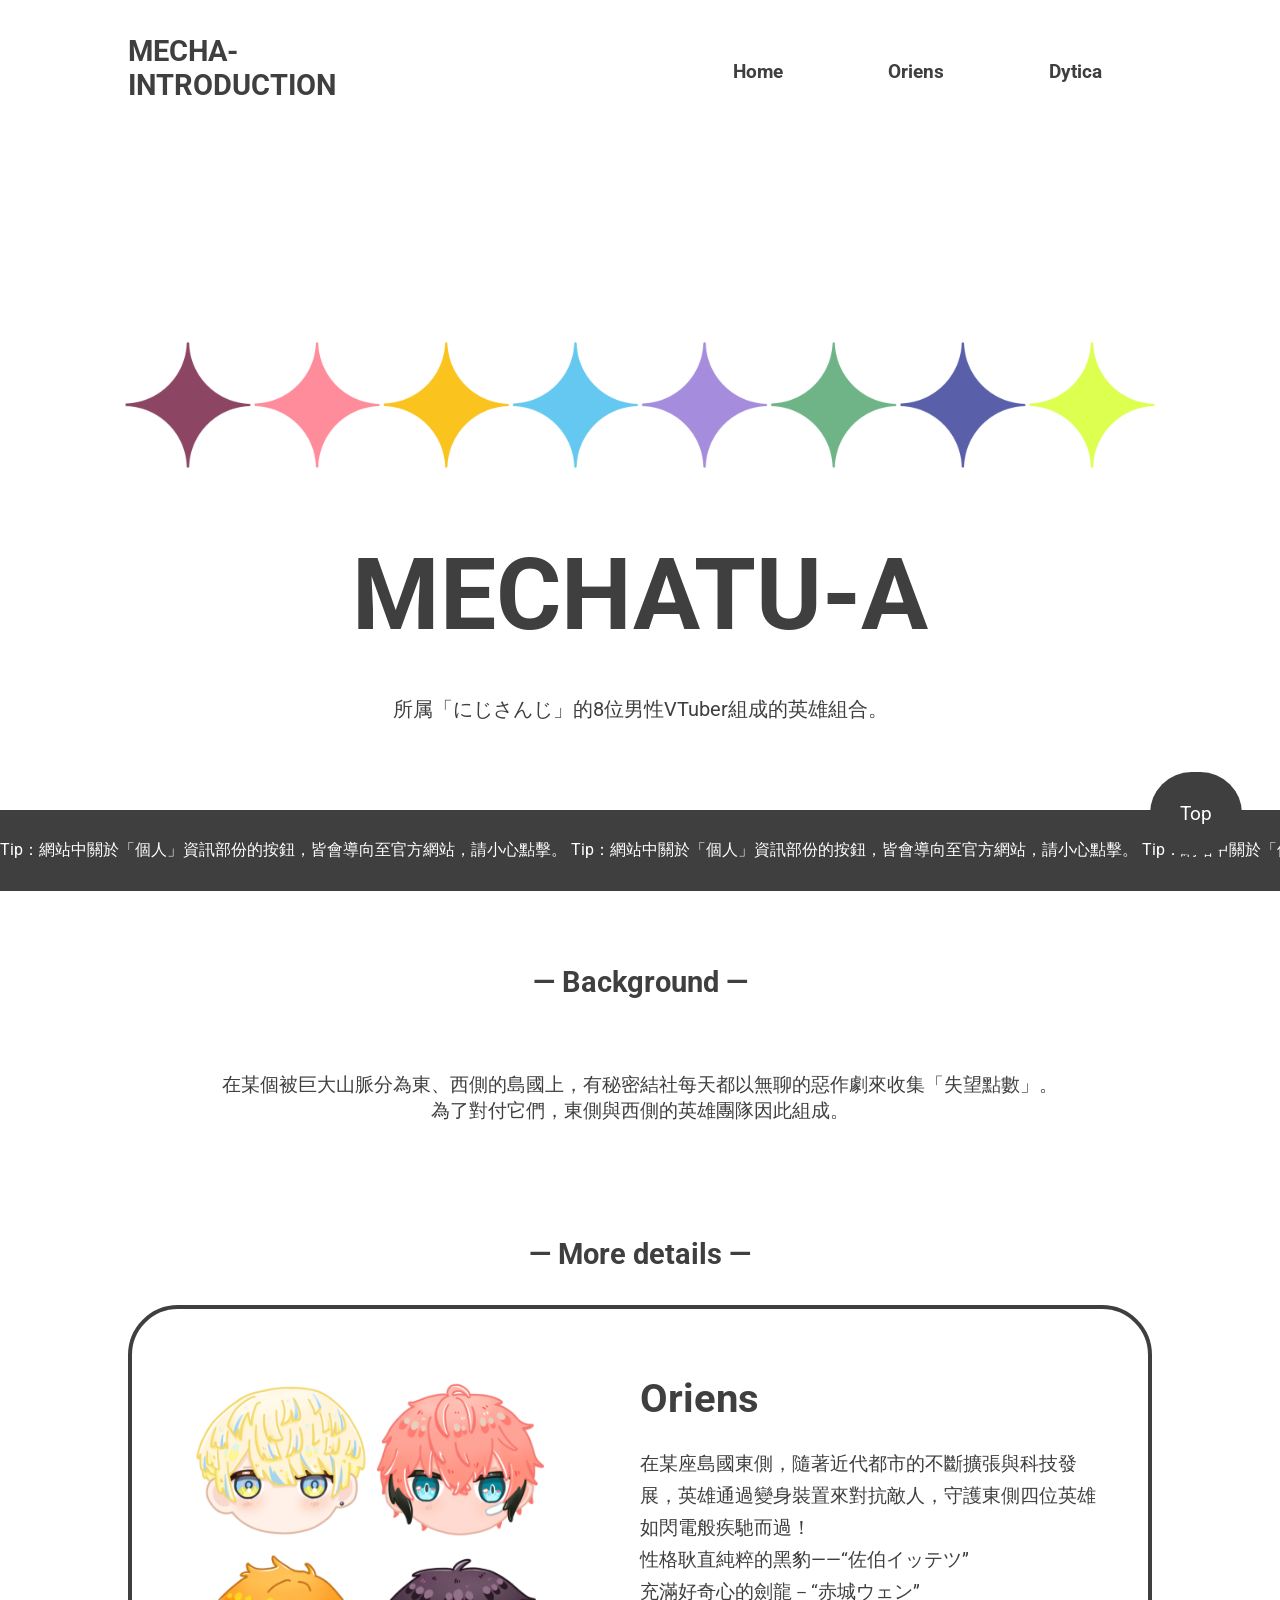
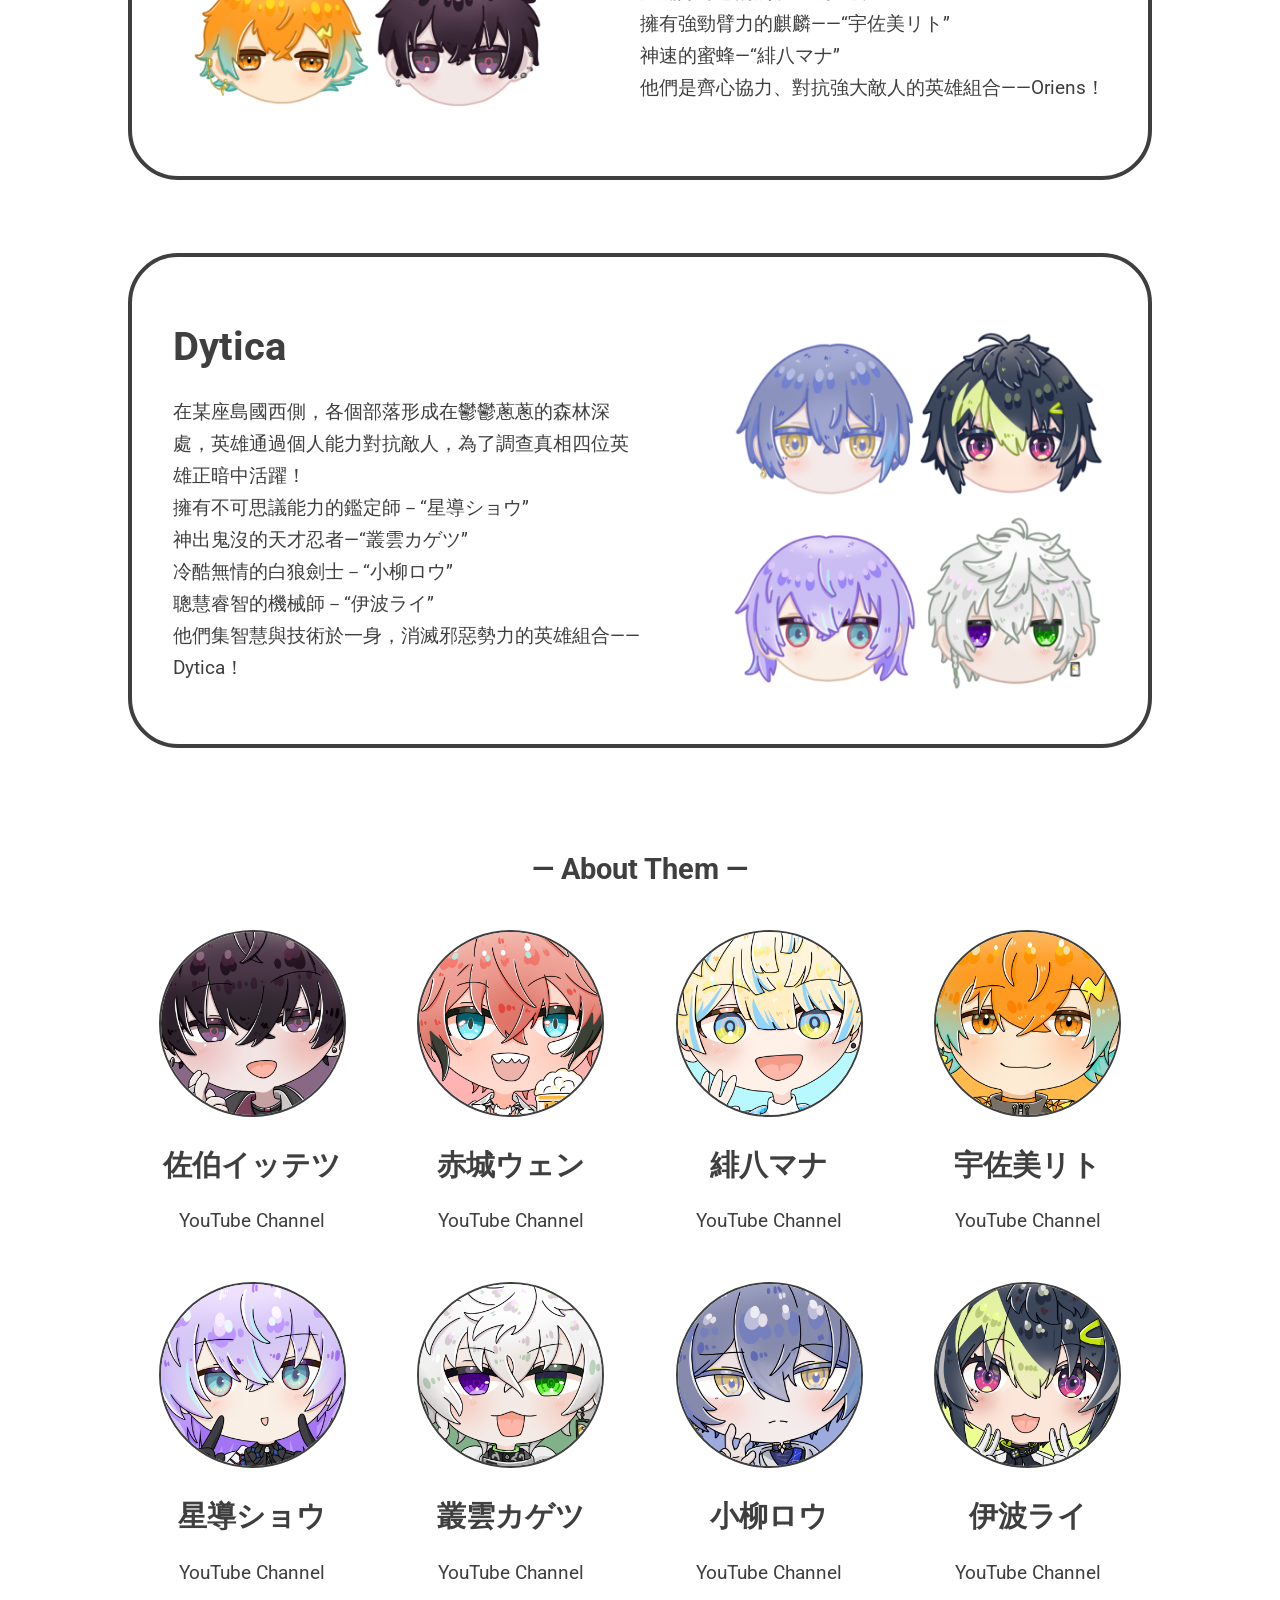
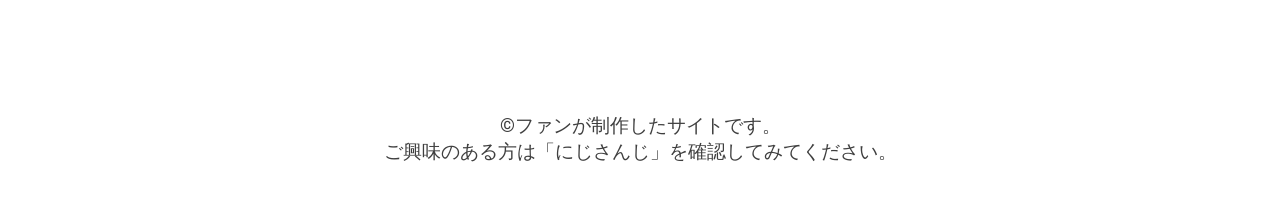
<file: index.html>
<!doctype html>
<html>

<head><!--設定頁面基本資訊+外部連結-->
<meta charset="utf-8">
<meta name="viewport" content=" width=device-width, initial-scale=1.0 ">
<title>MECHA-INTRODUCTION</title><!--頁面名稱-->
<link href="css/p1.css" rel="stylesheet" type="text/css">
</head>

<body><!--瀏覽器看得見的內容-->
<!--header-->
<header>
    <div class="menu">
        <!--logo-->
        <div class="logo">
            <a href="index.html">
            <!--<img src="images/ky.PNG" alt="logo">-->
            <h2>MECHA-INTRODUCTION</h2>
            </a>
        </div>
        <!--nav-->
        <nav>
            <a href="index.html">Home</a>
            <a href="Oriens.html">Oriens</a>
            <a href="Dytica.html">Dytica</a>
        </nav>
    </div>
</header>

<!--hero-->
<div class="hero">
    <img src="images/hero2.png" alt="hero">
    <h1>MECHATU-A</h1>
    <p>所属「にじさんじ」的8位男性VTuber組成的英雄組合。</p>
</div>

<!--marquee-->
<div class="marquee"><!--marquee容器-->
  <div class="marquee-track">
    <div class="marquee-content"><!--要循環的內容，相同的至少兩段-->
      Tip：網站中關於「個人」資訊部份的按鈕，皆會導向至官方網站，請小心點擊。
      Tip：網站中關於「個人」資訊部份的按鈕，皆會導向至官方網站，請小心點擊。
      Tip：網站中關於「個人」資訊部份的按鈕，皆會導向至官方網站，請小心點擊。
      Tip：網站中關於「個人」資訊部份的按鈕，皆會導向至官方網站，請小心點擊。
    </div>
    <div class="marquee-content" aria-hidden="true"><!--無障礙屬性-->
      Tip：網站中關於「個人」資訊部份的按鈕，皆會導向至官方網站，請小心點擊。  
      Tip：網站中關於「個人」資訊部份的按鈕，皆會導向至官方網站，請小心點擊。
      Tip：網站中關於「個人」資訊部份的按鈕，皆會導向至官方網站，請小心點擊。
      Tip：網站中關於「個人」資訊部份的按鈕，皆會導向至官方網站，請小心點擊。  
    </div>
  </div>
</div>

<!--background section-->
<section>
    <h1>— Background —</h1>
     <div class="background">   
        <p>在某個被巨大山脈分為東、西側的島國上，有秘密結社每天都以無聊的惡作劇來收集「失望點數」。<br>為了對付它們，東側與西側的英雄團隊因此組成。</p>
    </div>
</section>


<!--description section-->
<section>
    <h1>— More details —</h1>
    <!--article-->
    <a href="Oriens.html">
    <article><!--第一個article-->
        <div class="a_left">
            <img src="images/oriens.png" alt="Oriens成員代表圖"/>
        </div>
        <div class="a_right">
            <h2>Oriens</h2>
            <p>在某座島國東側，隨著近代都市的不斷擴張與科技發展，英雄通過變身裝置來對抗敵人，守護東側四位英雄如閃電般疾馳而過！<br>性格耿直純粹的黑豹——“佐伯イッテツ”<br>充滿好奇心的劍龍－“赤城ウェン”<br>擁有強勁臂力的麒麟——“宇佐美リト”<br>神速的蜜蜂—“緋八マナ”<br>他們是齊心協力、對抗強大敵人的英雄組合——Oriens！</p>
        </div>
    </article>
    </a>
	<br><!--空一行-->
    <a href="Dytica.html">
    <div class="article2"><!--第二個article-->
        <div class="a_left2">
            <h2>Dytica</h2>
            <p>在某座島國西側，各個部落形成在鬱鬱蔥蔥的森林深處，英雄通過個人能力對抗敵人，為了調查真相四位英雄正暗中活躍！<br>擁有不可思議能力的鑑定師－“星導ショウ”<br>神出鬼沒的天才忍者—“叢雲カゲツ”<br>冷酷無情的白狼劍士－“小柳ロウ”<br>聰慧睿智的機械師－“伊波ライ”<br>他們集智慧與技術於一身，消滅邪惡勢力的英雄組合——Dytica！</p>
        </div>
        <div class="a_right2">
            <img src="images/dytica.png" alt="Dytica成員代表圖"/>
        </div>
    </div>
    </a>

</section>

<!--card section-->
<section>
    <h1>— About Them —</h1>
    <!--card-->
    <div class="card2">
        <!--<a href="Oriens.html">-->
        <a href="https://www.youtube.com/@SaikiIttetsu" target="_blank">
            <img src="images/sk.png" alt="nankataikagusei"/>
            <h2>佐伯イッテツ</h2>
            <p>YouTube Channel</p>
        </a>
    </div>    
    <div class="card2">
        <!--<a href="Oriens.html">-->
        <a href="https://www.youtube.com/@AkagiWen" target="_blank">
            <img src="images/akg.jpg" alt="KPnigi"/>
            <h2>赤城ウェン</h2>
            <p>YouTube Channel</p>
        </a>
    </div>
    <div class="card2">
        <!--<a href="Oriens.html">-->
        <a href="https://www.youtube.com/@HibachiMana" target="_blank">
            <img src="images/hbc.PNG" alt="komedian"/>
            <h2>緋八マナ</h2>
            <p>YouTube Channel</p>
        </a>
    </div>

    <div class="card2">
        <!--<a href="Oriens.html">-->
        <a href="https://www.youtube.com/@UsamiRito" target="_blank">
            <img src="images/usm.jpg" alt="tolena"/>
            <h2>宇佐美リト</h2>
            <p>YouTube Channel</p>
        </a>
    </div>
    <div class="card">
        <!--<a href="Dytica.html">-->
        <a href="https://www.youtube.com/@HoshirubeSho" target="_blank">
            <img src="images/hsrb.png" alt="kangeishi"/>
            <h2>星導ショウ</h2>
            <p>YouTube Channel</p>
        </a>
    </div>        
    <div class="card">
        <!--<a href="Dytica.html">-->
        <a href="https://www.youtube.com/@MurakumoKagetsu" target="_blank">
            <img src="images/mrkm.png" alt="ninja"/>
            <h2>叢雲カゲツ</h2>
            <p>YouTube Channel</p>
        </a>
    </div>
    <div class="card">
        <!--<a href="Dytica.html">-->
        <a href="https://www.youtube.com/@KoyanagiRou" target="_blank">
            <img src="images/ky.PNG" alt="hakurou"/>
            <h2>小柳ロウ</h2>
            <p>YouTube Channel</p>
        </a>
    </div>    
    <div class="card">
        <!--<a href="Dytica.html">-->
        <a href="https://www.youtube.com/@InamiRai" target="_blank">
            <img src="images/inm.png" alt="megganihu"/>
            <h2>伊波ライ</h2>
            <p>YouTube Channel</p>
        </a>
    </div>
    
</section>

<section>
    <a href="#" class="up">Top</a>
</section>

<!--footer-->
<footer>
&copy;ファンが制作したサイトです。<br>ご興味のある方は「にじさんじ」を確認してみてください。
</footer>

</body>
</html>
</file>
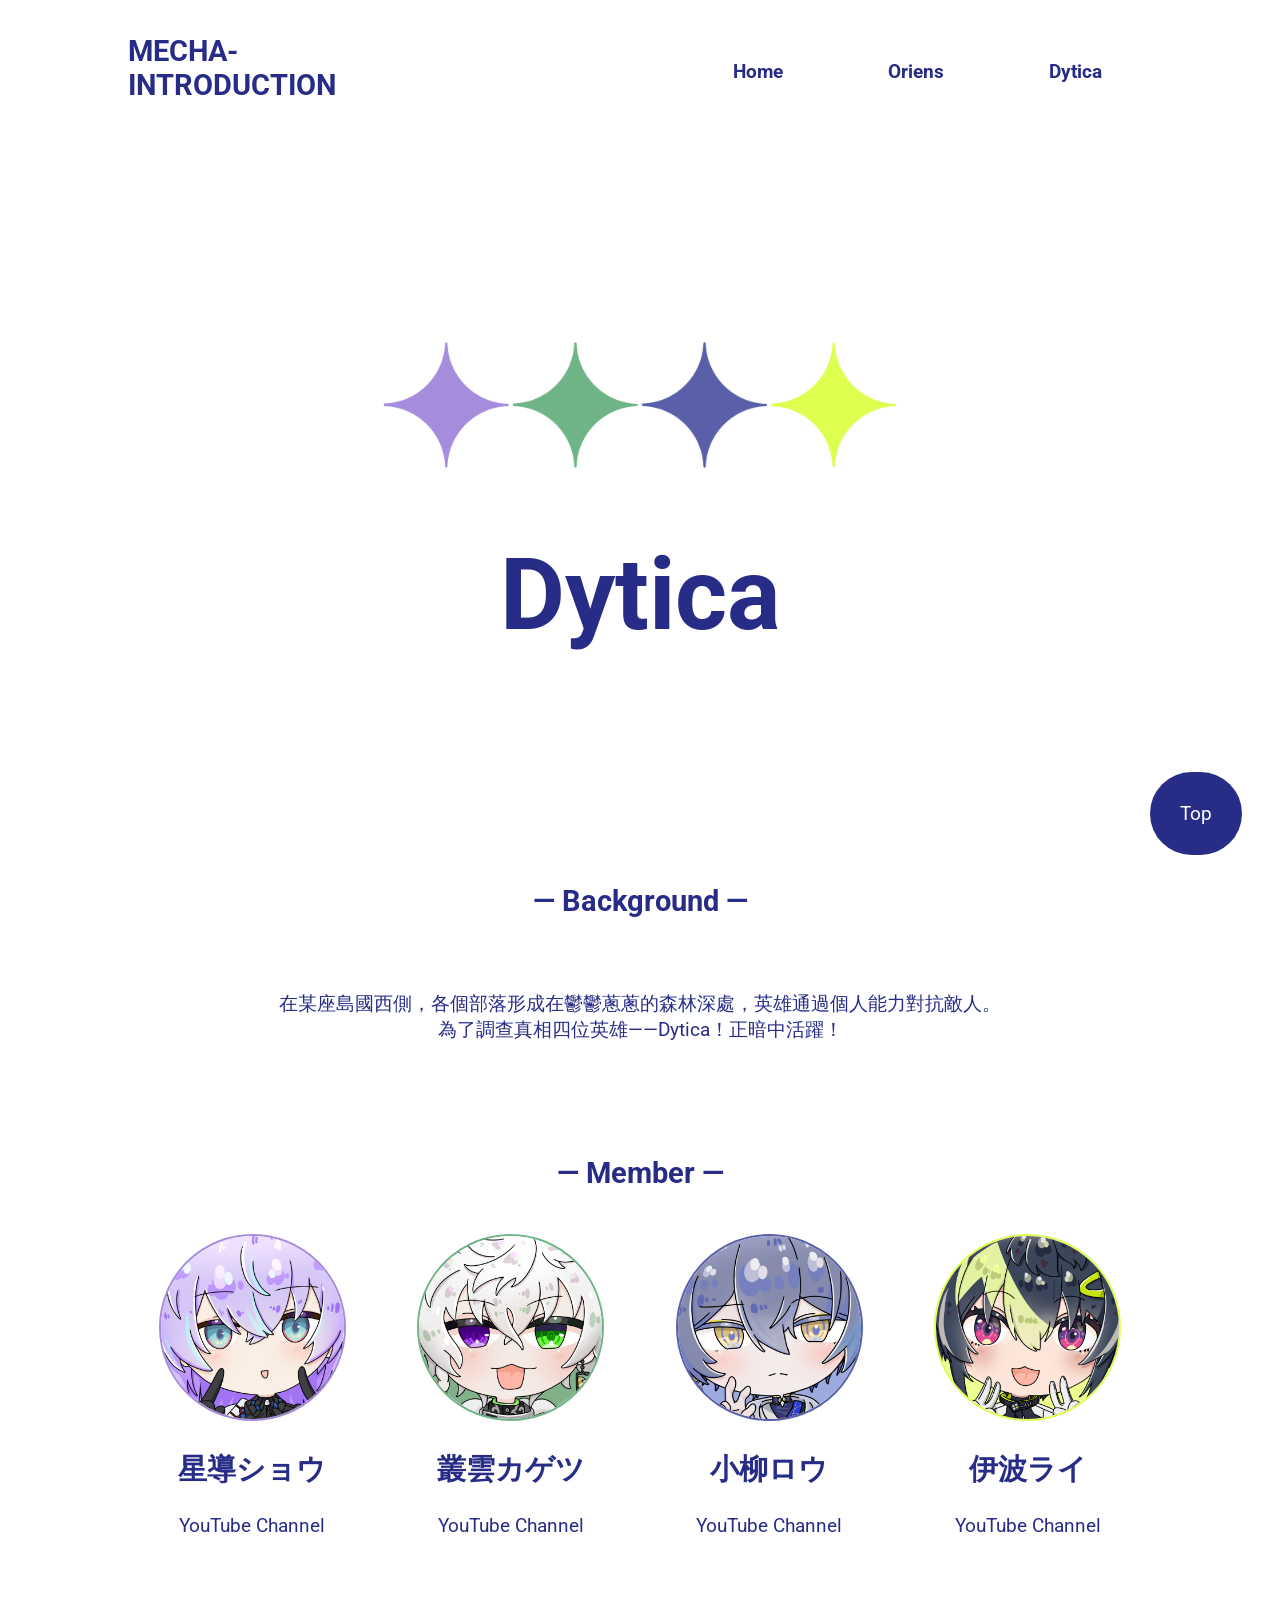
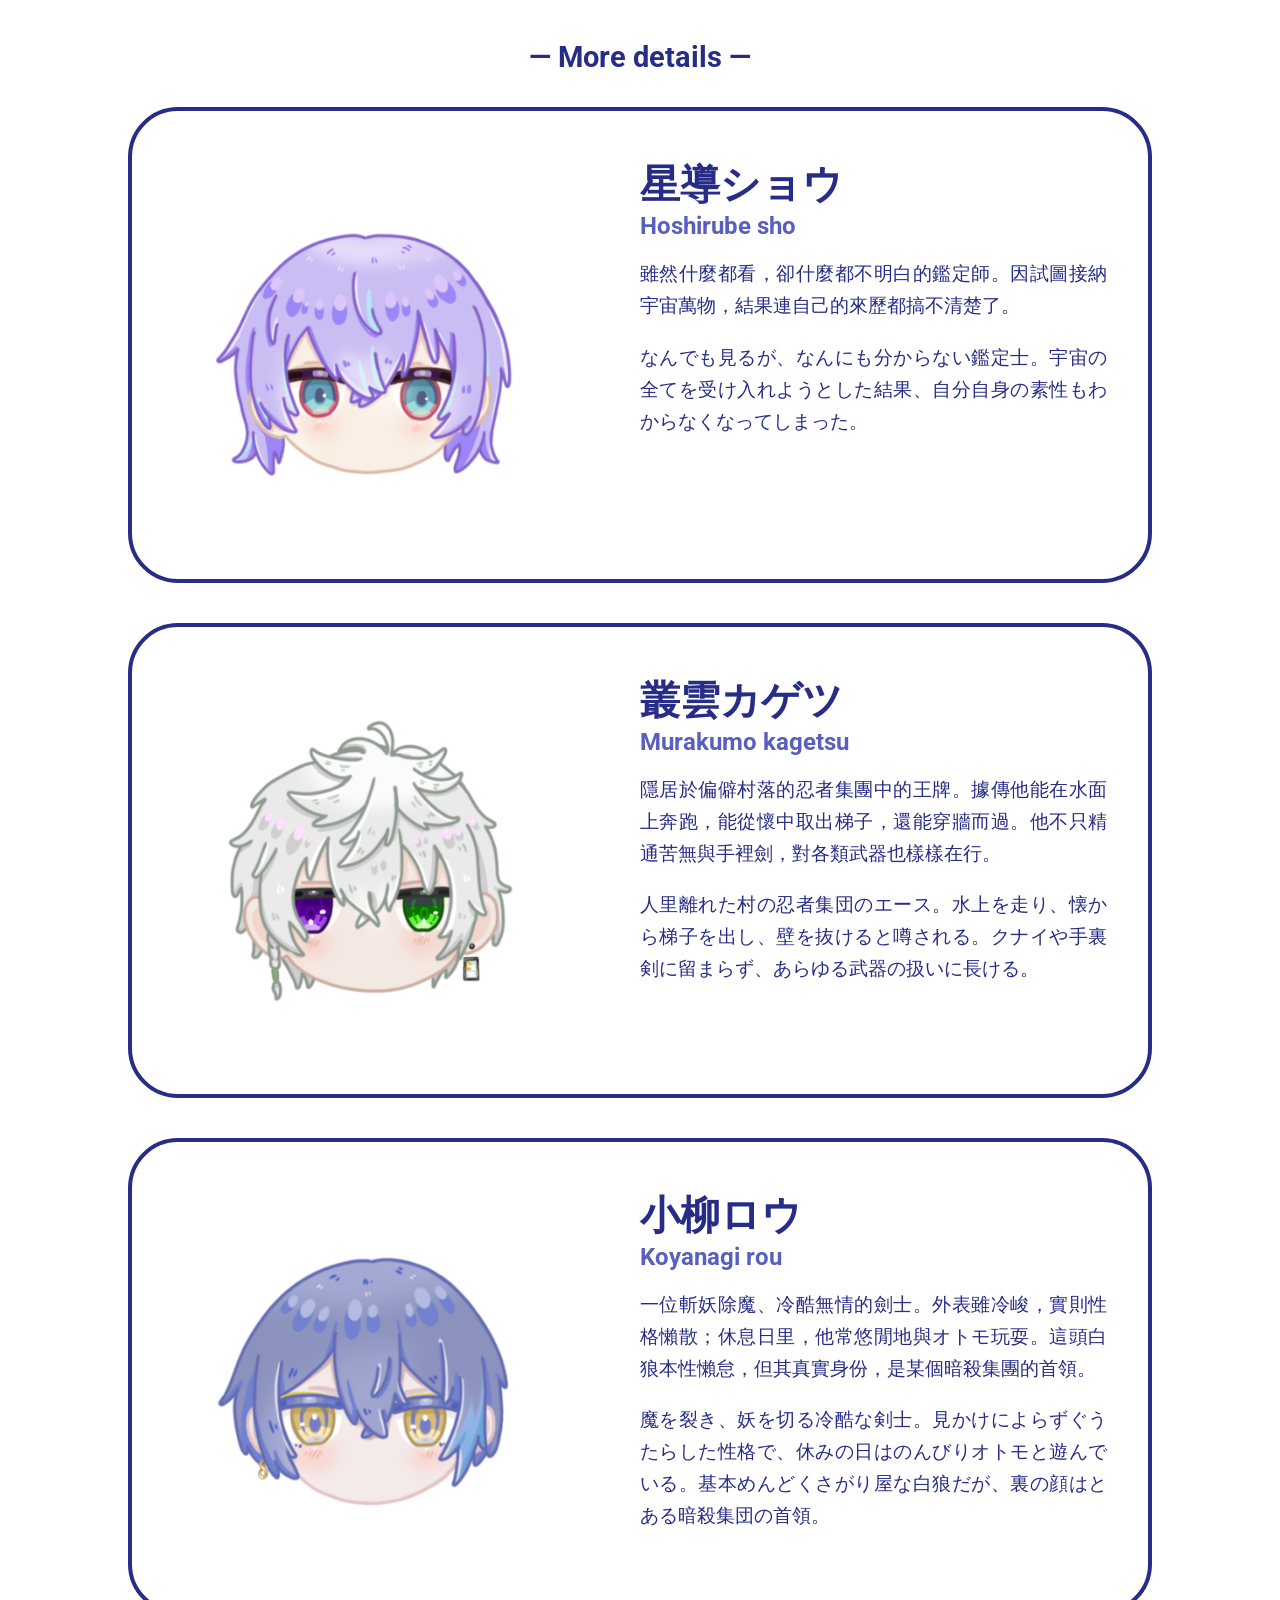
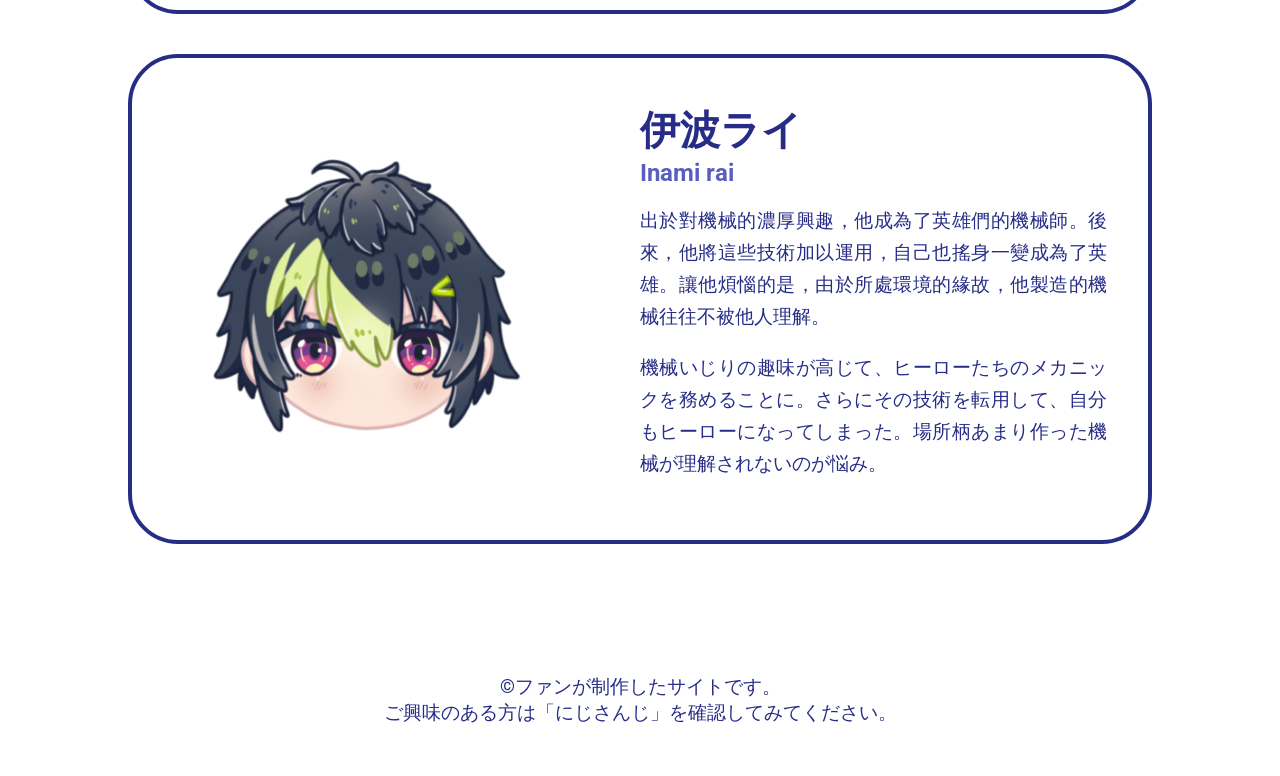
<file: Dytica.html>
<!doctype html>
<html>

<head><!--設定頁面基本資訊+外部連結-->
<meta charset="utf-8">
<meta name="viewport" content=" width=device-width, initial-scale=1.0 ">
<title>MECHA-INTRODUCTION</title>
<link href="css/dytica.css" rel="stylesheet" type="text/css">
</head>

<body><!--瀏覽器看得見的內容-->
<!--header-->
<header>
    <div class="menu">
        <!--logo-->
        <div class="logo">
            <a href="index.html">
            <!--<img src="images/ky.PNG" alt="logo">-->
            <h2>MECHA-INTRODUCTION</h2>
            </a>
        </div>
        <!--nav-->
        <nav>
            <a href="index.html">Home</a>
            <a href="Oriens.html">Oriens</a>
            <a href="Dytica.html">Dytica</a>
        </nav> 
    </div>
</header>

<!--hero-->
<div class="hero">
    <img src="images/dhero2.png" alt="hero">
    <h1>Dytica</h1>
</div>

<!--background section-->
<section>
    <h1>— Background —</h1>
     <div class="background">   
        <p>在某座島國西側，各個部落形成在鬱鬱蔥蔥的森林深處，英雄通過個人能力對抗敵人。<br>為了調查真相四位英雄——Dytica！正暗中活躍！</p>
    </div>
</section>

<!--card section-->
<section>
    <h1>— Member —</h1>
        <!--card-->
        <div class="card1">
        <!--<a href="index.html">-->
        <a href="https://www.youtube.com/@HoshirubeSho" target="_blank">
            <img src="images/hsrb.png" alt="kangeishi"/>
            <h2>星導ショウ</h2>
            <p>YouTube Channel</p>
        </a>
    </div>        
    <div class="card2">
        <!--<a href="index.html">-->
        <a href="https://www.youtube.com/@MurakumoKagetsu" target="_blank">
            <img src="images/mrkm.png" alt="ninja"/>
            <h2>叢雲カゲツ</h2>
            <p>YouTube Channel</p>
        </a>
    </div>
    <div class="card3">
        <!--<a href="index.html">-->
        <a href="https://www.youtube.com/@KoyanagiRou" target="_blank">
            <img src="images/ky.PNG" alt="hakurou"/>
            <h2>小柳ロウ</h2>
            <p>YouTube Channel</p>
        </a>
    </div>    
    <div class="card4">
        <a href="index.html">
        <!--<a href="https://www.youtube.com/@InamiRai" target="_blank">-->
            <img src="images/inm.png" alt="megganihu"/>
            <h2>伊波ライ</h2>
            <p>YouTube Channel</p>
        </a>
    </div>
    </div>

</section>

<!--description section-->
<section>
    <h1>— More details —</h1>
    <!--article-->
    <a href="https://www.nijisanji.jp/talents/l/sho-hoshirube" target="_blank">
        <div class="article1">
            <div class="a_left">
                <img src="images/rb.png" alt="星導ショウ代表圖"/>
            </div>
            <div class="a_right">
                <h2>星導ショウ</h2>
                <h3>Hoshirube sho</h3>
                <p>雖然什麼都看，卻什麼都不明白的鑑定師。因試圖接納宇宙萬物，結果連自己的來歷都搞不清楚了。</p>
                <p>なんでも見るが、なんにも分からない鑑定士。宇宙の全てを受け入れようとした結果、自分自身の素性もわからなくなってしまった。</p>
            </div>
            <div class="a_left2">
                <img src="images/rb.png" alt="星導ショウ代表圖"/> 
            </div>
            <div class="a_right2">
                <h2>ご来店ありがとうございます〜<br>本日のショウも楽しんでいってください。</h2>
                <h4>不可思議宇宙章魚</h4>
                <p>直播時，他說話的語調基本上保持平穩，但根據遊戲內容的不同，有時也會大聲尖叫。或許是因為能發出死腔（Death Voice），他的尖叫聲往往音量極大。在官方剪輯中總結了其在直播時常展現出的特徵，包括：喜歡恐怖遊戲、經常尖叫、說話時帶有反派風格，以及喜歡講諧音梗。<br> </p>
                <h2>星導ショウ</h2>
                <h3>Hoshirube sho</h3>  
                <div class="moreb">More</div> 
            </div> 
        </div>
    </a>
    <a href="https://www.nijisanji.jp/talents/l/kagetsu-murakumo" target="_blank"> 	
        <div class="article2">
            <div class="a_left">
                <img src="images/kgt.png" alt="叢雲カゲツ代表圖"/>
            </div>
            <div class="a_right">
                <h2>叢雲カゲツ</h2>
                <h3>Murakumo kagetsu</h3>
                <p>隱居於偏僻村落的忍者集團中的王牌。據傳他能在水面上奔跑，能從懷中取出梯子，還能穿牆而過。他不只精通苦無與手裡劍，對各類武器也樣樣在行。</p>
                <p>人里離れた村の忍者集団のエース。水上を走り、懐から梯子を出し、壁を抜けると噂される。クナイや手裏剣に留まらず、あらゆる武器の扱いに長ける。</p>
            </div>
            <div class="a_left2">
                <img src="images/kgt.png" alt="叢雲カゲツ代表圖"/> 
            </div>
            <div class="a_right2">
                <h2>なんやぁ！</h2>
                <h4>日本語✖ 忍者</h4>
                <p>其言行舉止與氛圍給人一種「直率」的印象；此外，那種不經大腦的說話風格，以及日語水平僅處於「青銅」段位的表現，都令人印象深刻。而在進行對抗類遊戲時，一旦進入比賽期間，他便會判若兩人，展現出作為高水平玩家的一面。<br> <br> <br></p>
                <h2>叢雲カゲツ</h2>
                <h3>Murakumo kagetsu</h3>  
                <div class="moreb">More</div> 
            </div>
        </div>
    </a>

    <a href="https://www.nijisanji.jp/talents/l/rou-koyanagi" target="_blank">
        <div class="article3">
        
            <div class="a_left">
                <img src="images/ru.png" alt="小柳ロウ代表圖"/>
            </div>
            <div class="a_right">
                <h2>小柳ロウ</h2>
                <h3>Koyanagi rou</h3>
                <p>一位斬妖除魔、冷酷無情的劍士。外表雖冷峻，實則性格懶散；休息日里，他常悠閒地與オトモ玩耍。這頭白狼本性懶怠，但其真實身份，是某個暗殺集團的首領。</p>
                <p>魔を裂き、妖を切る冷酷な剣士。見かけによらずぐうたらした性格で、休みの日はのんびりオトモと遊んでいる。基本めんどくさがり屋な白狼だが、裏の顔はとある暗殺集団の首領。</p>
            </div>
            <div class="a_left2">
                <img src="images/ru.png" alt="小柳ロウ代表圖"/> 
            </div>
            <div class="a_right2">
                <h2>抜刀...！</h2>
                <h4>膽小FPS系白狼</h4>
                <p>時常進行7小時以上的長時間直播，內容涵蓋各類FPS射擊遊戲、大型企劃與各類遊戲大賽，時常在直播中展現其優秀的遊戲實力與領導能力。專注於遊戲或思考時常會突然安靜下來，擁有自己獨特的直播節奏。在帥氣的形象背後，其實非常害怕恐怖遊戲，早期的絕叫系直播記錄檔在粉絲間廣為流傳。<br> <br></p>
                <h2>小柳ロウ</h2>
                <h3>Koyanagi rou</h3>  
                <div class="moreb">More</div> 
            </div>
        </div>
    </a>

    <a href="https://www.nijisanji.jp/talents/l/rai-inami" target="_blank">
        <div class="article4">
            
            <div class="a_left">
                <img src="images/ri.png" alt="伊波ライ代表圖"/>
            </div>
            <div class="a_right">
                <h2>伊波ライ</h2>
                <h3>Inami rai</h3>
                <p>出於對機械的濃厚興趣，他成為了英雄們的機械師。後來，他將這些技術加以運用，自己也搖身一變成為了英雄。讓他煩惱的是，由於所處環境的緣故，他製造的機械往往不被他人理解。</p>
                <p>機械いじりの趣味が高じて、ヒーローたちのメカニックを務めることに。さらにその技術を転用して、自分もヒーローになってしまった。場所柄あまり作った機械が理解されないのが悩み。</p>
            </div>
            <div class="a_left2">
                <img src="images/ri.png" alt="伊波ライ代表圖"/> 
            </div>
            <div class="a_right2">
                <h2>にじさんじ所属みんなのスーパーヒーロー、伊波ライです！</h2>
                <h4>萬能超級英雄</h4>
                <p>不僅擁有優秀的唱功，也精通樂器演奏及混音製作等各項音樂技能，同時在遊戲方面的基礎能力也很高。此外，或許是因為曾擔任補習班講師的經歷，在教導他人方面也頗受好評。只要有需要，總能將各項技能磨練至能夠應付自如的水平，唯獨不擅長繪畫，也不喜歡吃番茄。<br> <br></p>
                <h2>伊波ライ</h2>
                <h3>Inami rai</h3>  
                <div class="moreb">More</div> 
            </div>
        </div>
    </a>
</section>

<section>
    <a href="#" class="up">Top</a>
</section>

<!--footer-->
<footer>
&copy;ファンが制作したサイトです。<br>ご興味のある方は「にじさんじ」を確認してみてください。
</footer>

</body>
</html>
</file>
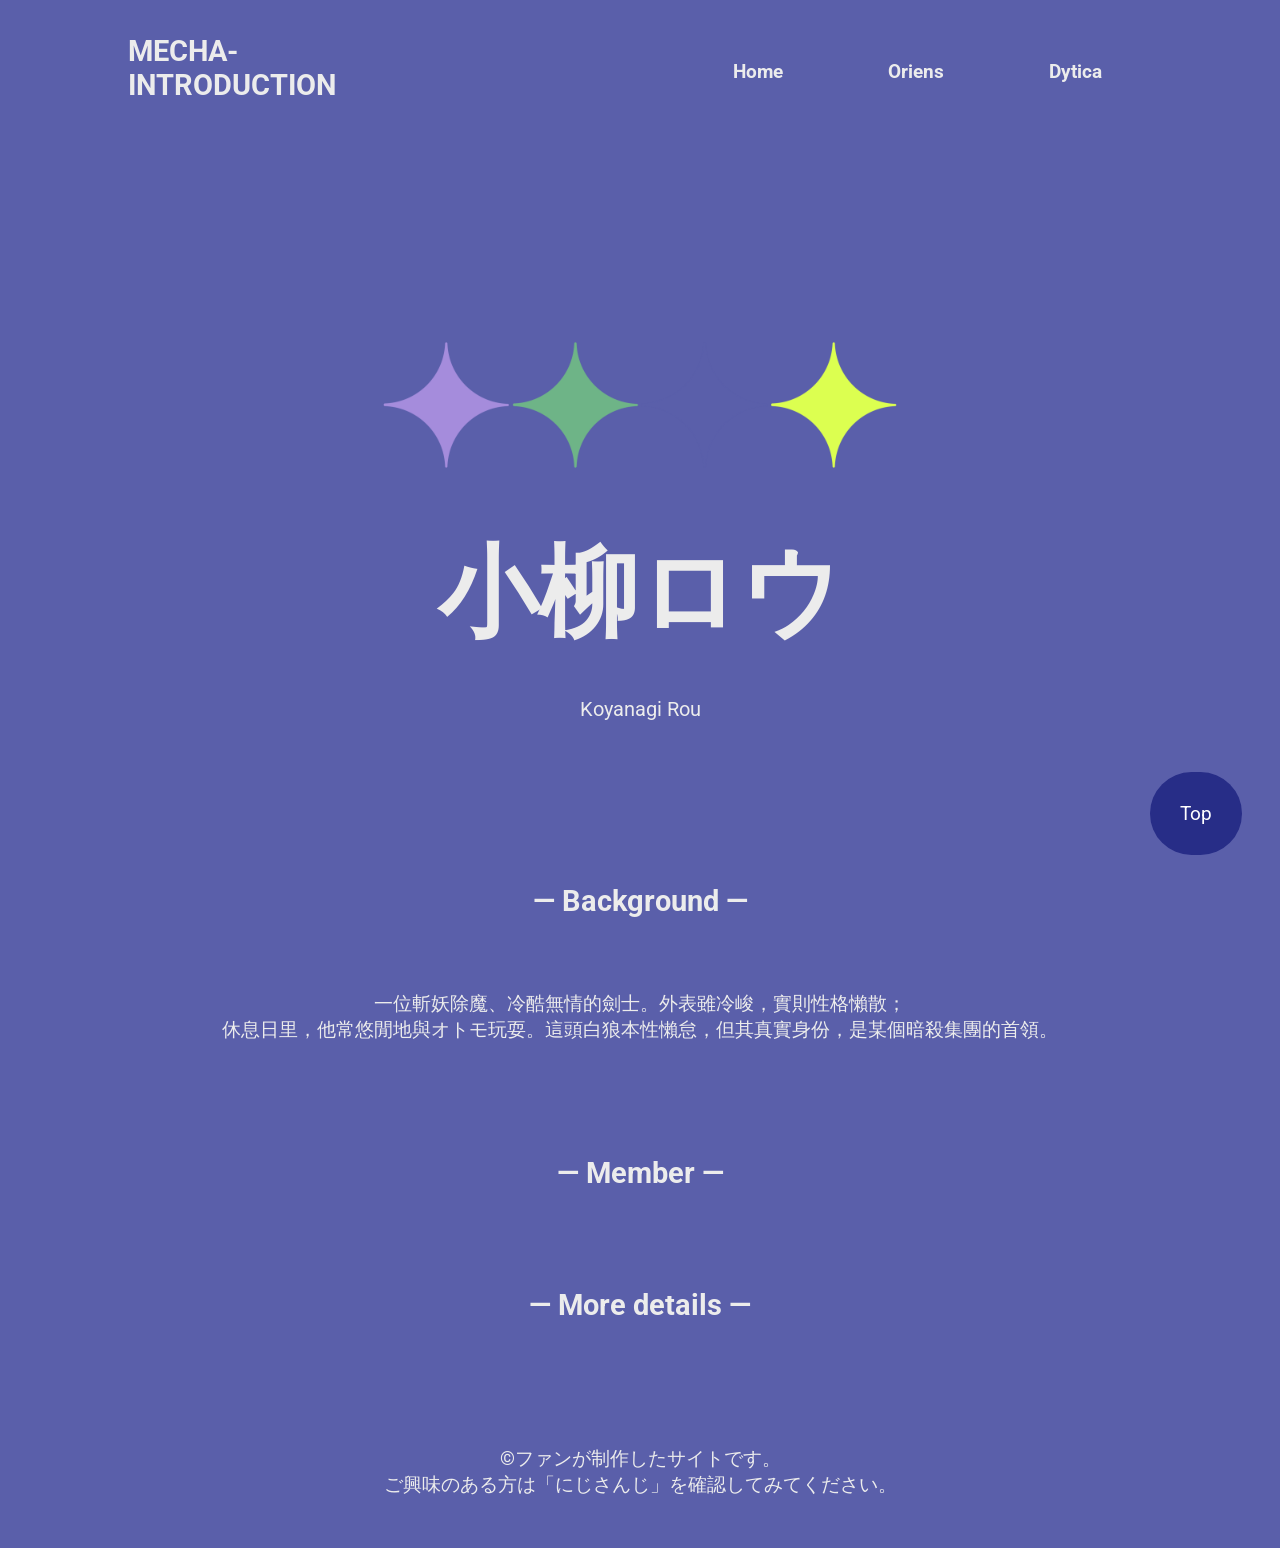
<file: koya.html>
<!doctype html>
<html>

<head><!--設定頁面基本資訊+外部連結-->
<meta charset="utf-8">
<meta name="viewport" content=" width=device-width, initial-scale=1.0 ">
<title>MECHA-INTRODUCTION</title>
<link href="css/koya.css" rel="stylesheet" type="text/css">
</head>

<body><!--瀏覽器看得見的內容-->
<!--header-->
<header>
    <div class="menu">
        <!--logo-->
        <div class="logo">
            <a href="index.html">
            <!--<img src="images/ky.PNG" alt="logo">-->
            <h2>MECHA-INTRODUCTION</h2>
            </a>
        </div>
        <!--nav-->
        <nav>
            <a href="index.html">Home</a>
            <a href="Oriens.html">Oriens</a>
            <a href="Dytica.html">Dytica</a>
        </nav> 
    </div>
</header>

<!--hero-->
<div class="hero">
    <img src="images/dhero2.png" alt="hero">
    <h1>小柳ロウ</h1>
    <p>Koyanagi Rou</p>
</div>

<!--background section-->
<section>
    <h1>— Background —</h1>
     <div class="background">   
        <p>一位斬妖除魔、冷酷無情的劍士。外表雖冷峻，實則性格懶散；<br>休息日里，他常悠閒地與オトモ玩耍。這頭白狼本性懶怠，但其真實身份，是某個暗殺集團的首領。</p>
    </div>
</section>

<!--card section-->
<section>
    <h1>— Member —</h1>
    <!--card-->
 

</section>

<!--description section-->
<section>
    <h1>— More details —</h1>
    <!--article-->
    
</section>

<section>
    <a href="#" class="up">Top</a>
</section>

<!--footer-->
<footer>
&copy;ファンが制作したサイトです。<br>ご興味のある方は「にじさんじ」を確認してみてください。
</footer>

</body>
</html>
</file>
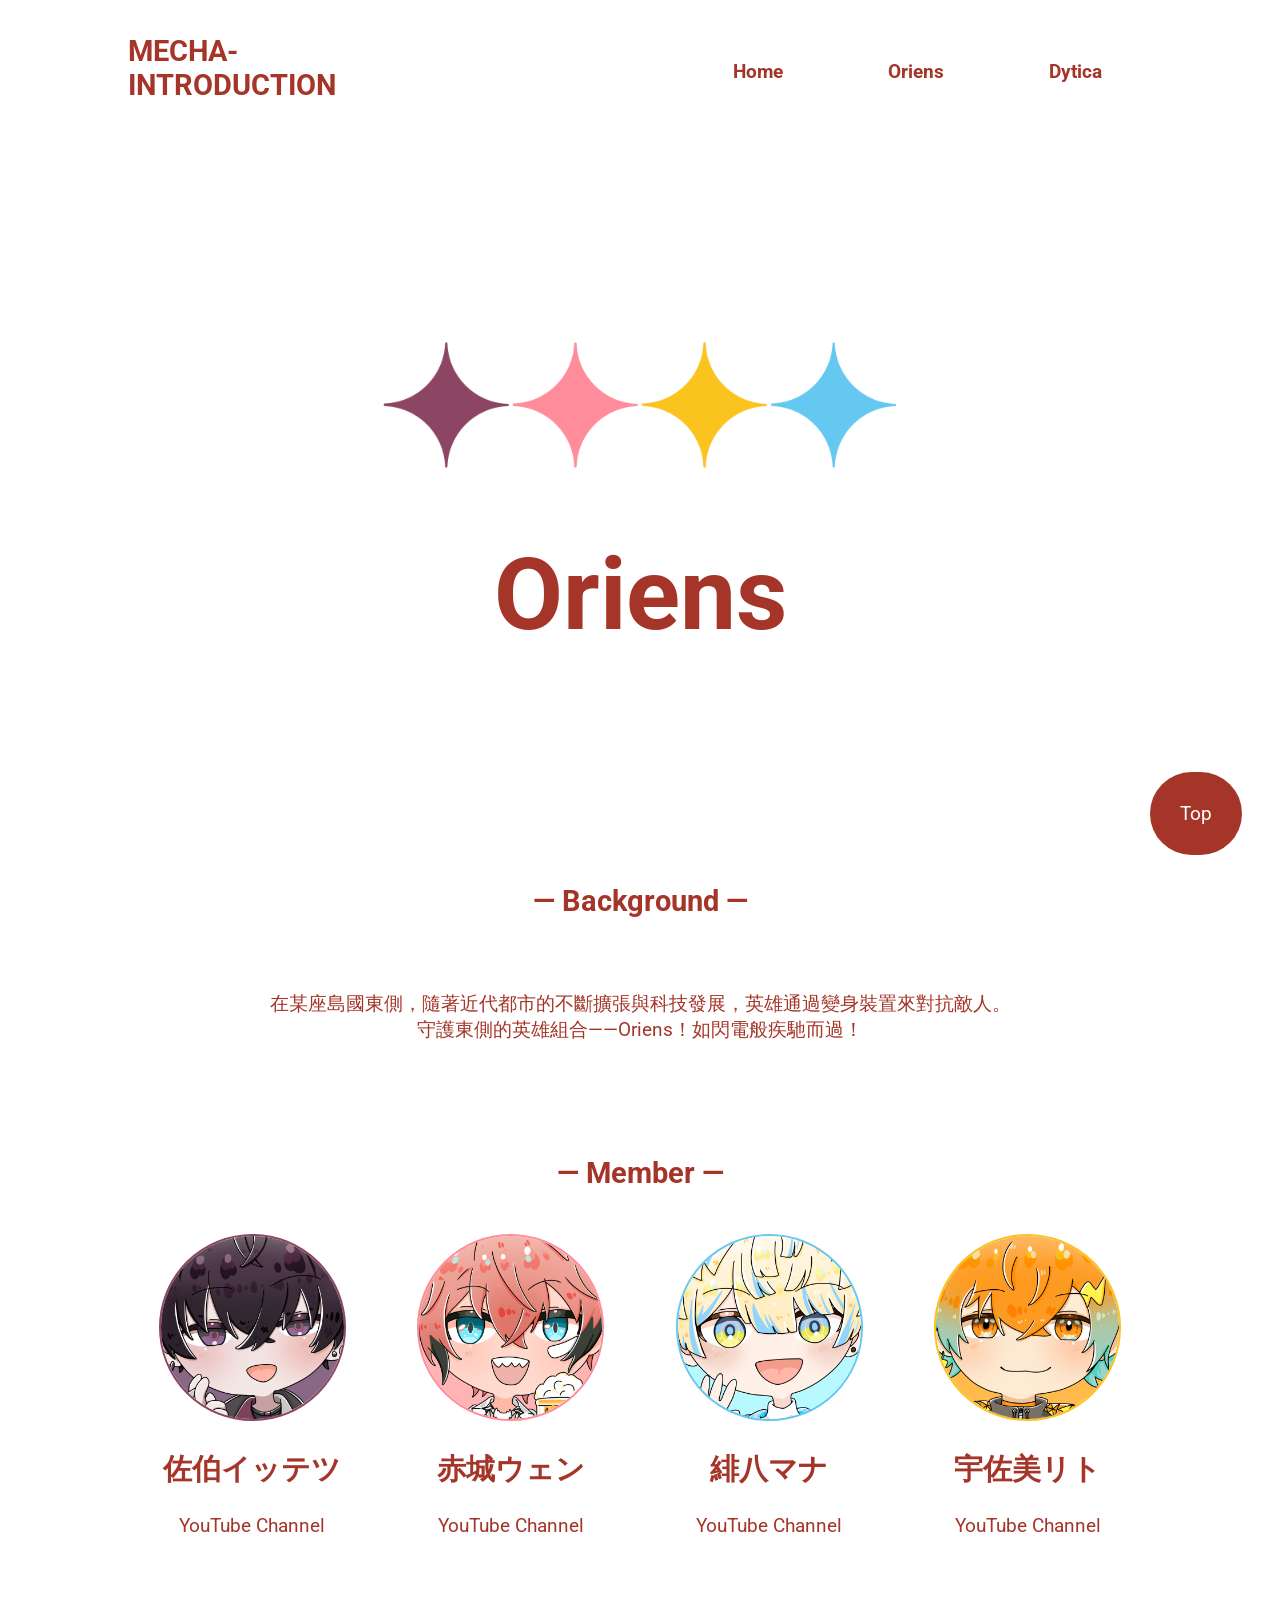
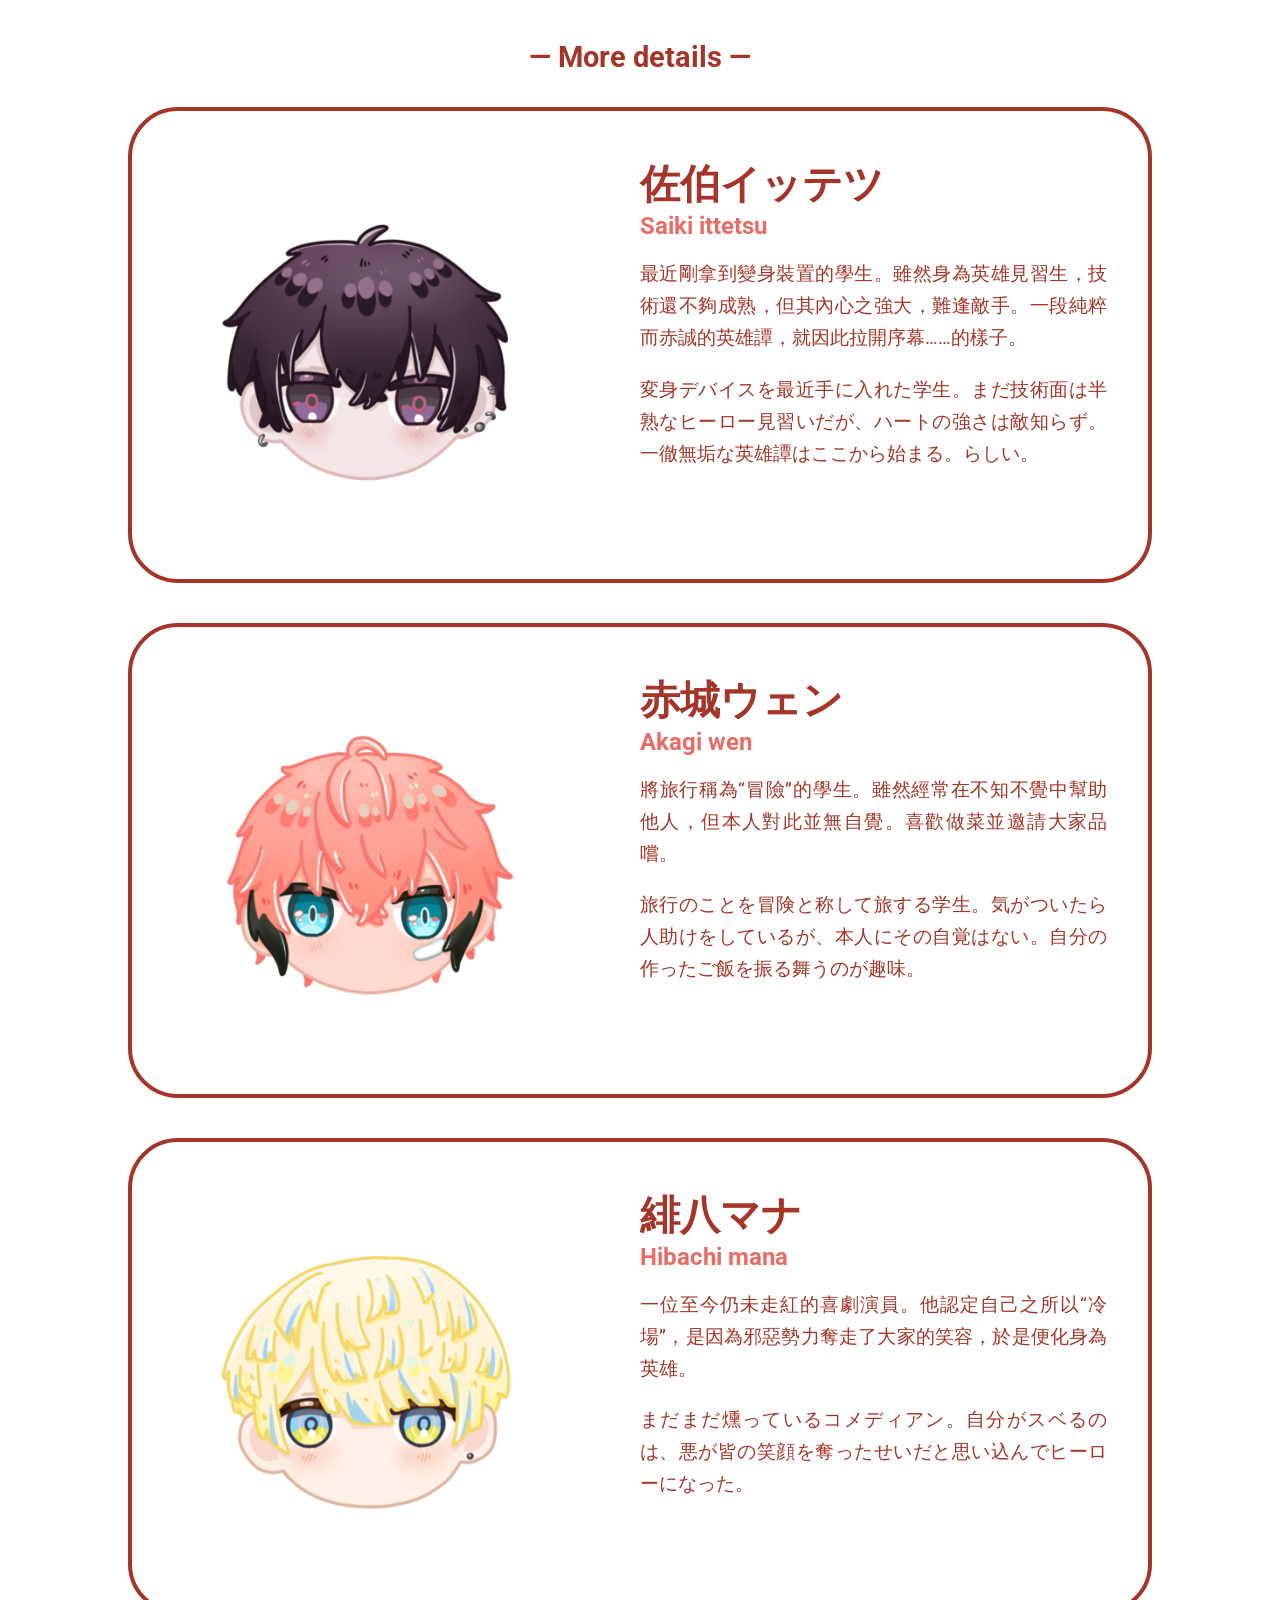
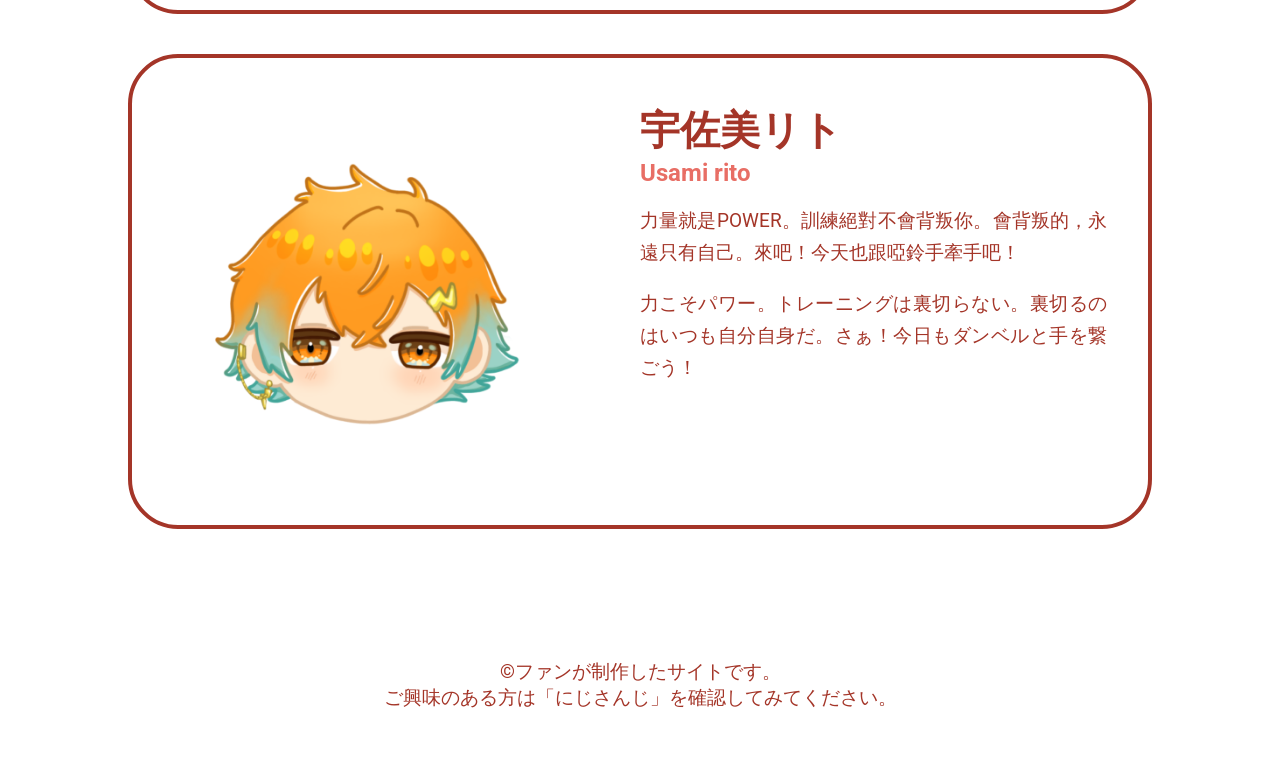
<file: Oriens.html>
<!doctype html>
<html>

<head><!--設定頁面基本資訊+外部連結-->
<meta charset="utf-8">
<meta name="viewport" content=" width=device-width, initial-scale=1.0 ">
<title>MECHA-INTRODUCTION</title>
<link href="css/oriens.css" rel="stylesheet" type="text/css">
</head>

<body><!--瀏覽器看得見的內容-->
<!--header-->
<header>
    <div class="menu">
        <!--logo-->
        <div class="logo">
            <a href="index.html">
            <!--<img src="images/ky.PNG" alt="logo">-->
            <h2>MECHA-INTRODUCTION</h2>
            </a>
        </div>
        <!--nav-->
        <nav>
            <a href="index.html">Home</a>
            <a href="Oriens.html">Oriens</a>
            <a href="Dytica.html">Dytica</a>
        </nav>
    </div>
</header>

<!--hero-->
<div class="hero">
    <img src="images/ohero2.png" alt="hero">
    <h1>Oriens</h1>
</div>

<!--background section-->
<section>
    <h1>— Background —</h1>
     <div class="background">   
        <p>在某座島國東側，隨著近代都市的不斷擴張與科技發展，英雄通過變身裝置來對抗敵人。<br>守護東側的英雄組合——Oriens！如閃電般疾馳而過！</p>
    </div>
</section>

<!--card section-->
<section>
    <h1>— Member —</h1>     
    <div class="card1">
        <!--<a href="index.html">-->
        <a href="https://www.youtube.com/@SaikiIttetsu" target="_blank">
            <img src="images/sk.png" alt="nankataikagusei"/>
            <h2>佐伯イッテツ</h2>
            <p>YouTube Channel</p>
        </a>
    </div>
    <div class="card2">
        <!--<a href="index.html">-->
        <a href="https://www.youtube.com/@AkagiWen" target="_blank">
            <img src="images/akg.jpg" alt="KPnigi"/>
            <h2>赤城ウェン</h2>
            <p>YouTube Channel</p>
        </a>
    </div>
    <div class="card3">
        <!--<a href="index.html">-->
        <a href="https://www.youtube.com/@HibachiMana" target="_blank">
            <img src="images/hbc.PNG" alt="komedian"/>
            <h2>緋八マナ</h2>
            <p>YouTube Channel</p>
        </a>
    </div>

     <div class="card4">
        <!--<a href="index.html">-->
        <a href="https://www.youtube.com/@UsamiRito" target="_blank">
            <img src="images/usm.jpg" alt="tolena"/>
            <h2>宇佐美リト</h2>
            <p>YouTube Channel</p>
        </a>
    </div>


</section>

<!--description section-->
<section>
    <h1>— More details —</h1>
    <!--article-->
    <a href="https://www.nijisanji.jp/talents/l/ittetsu-saiki" target="_blank">
        <div class="article1">
                <div class="a_left">
                    <img src="images/tt.png" alt="佐伯イッテツ代表圖"/> 
                </div>
                <div class="a_right">
                    <h2>佐伯イッテツ</h2>
                    <h3>Saiki ittetsu</h3>
                    <p>最近剛拿到變身裝置的學生。雖然身為英雄見習生，技術還不夠成熟，但其內心之強大，難逢敵手。一段純粹而赤誠的英雄譚，就因此拉開序幕……的樣子。</p>
                    <p>変身デバイスを最近手に入れた学生。まだ技術面は半熟なヒーロー見習いだが、ハートの強さは敵知らず。一徹無垢な英雄譚はここから始まる。らしい。</p>      
                </div>
            
                <div class="a_left2">
                    <img src="images/tt.png" alt="佐伯イッテツ代表圖"/> 
                </div>
                <div class="a_right2">
                    <h2>にじさんじ所属の絶対的ヒーローであり、モットーは「悪・即・斬」</h2>
                    <h4>梗與迷因的專家</h4>
                    <p>在直播和推文中，經常出現網路梗與迷因。無論是源自90年代復古遊戲、Niconico動畫、FLASH動畫或2channel等平台的內容，亦或是近年來在Shorts、TikTok等地流行起來的梗，他都能信手拈來，堪稱一位精通古今中外各類網絡梗的達人。<br> <br> <br></p>
                    <h2>佐伯イッテツ</h2>
                    <h3>Saiki ittetsu</h3>  
                    <div class="moreb">More</div> 
                </div>
        </div>
    </a>
    
        
       
	<a href="https://www.nijisanji.jp/talents/l/wen-akagi" target="_blank">
        <div class="article2">
            <div class="a_left">
                <img src="images/wn.png" alt="赤城ウェン代表圖"/>
            </div>
            <div class="a_right">
                <h2>赤城ウェン</h2>
                <h3>Akagi wen</h3>
                <p>將旅行稱為“冒險”的學生。雖然經常在不知不覺中幫助他人，但本人對此並無自覺。喜歡做菜並邀請大家品嚐。</p>
                <p>旅行のことを冒険と称して旅する学生。気がついたら人助けをしているが、本人にその自覚はない。自分の作ったご飯を振る舞うのが趣味。</p>   
            </div>
            <div class="a_left2">
                <img src="images/wn.png" alt="赤城ウェン代表圖"/> 
            </div>
            <div class="a_right2">
                <h2>せーのが3、4…KP～！</h2>
                <h4>KP老哥</h4>
                <p>直播時通常都在喝酒，個人直播基本上也是從「乾杯環節」開始的。最常喝的是Highball。他是一位熱愛下廚的料理男”，甚至將“便當”選作了自己的粉絲標誌。他偶爾會從廚房進行烹飪直播。拿手菜是唐揚雞。<br> <br> <br></p>
                <h2>赤城ウェン</h2>
                <h3>Akagi wen</h3>  
                <div class="moreb">More</div> 
            </div>
        </div>
    </a>

    <a href="https://www.nijisanji.jp/talents/l/mana-hibachi" target="_blank">
        <div class="article3">
            <div class="a_left">
                <img src="images/mn.png" alt="緋八マナ代表圖"/>
            </div>
            <div class="a_right">
                <h2>緋八マナ</h2>
                <h3>Hibachi mana</h3>
                <p>一位至今仍未走紅的喜劇演員。他認定自己之所以“冷場”，是因為邪惡勢力奪走了大家的笑容，於是便化身為英雄。</p>
                <p>まだまだ燻っているコメディアン。自分がスベるのは、悪が皆の笑顔を奪ったせいだと思い込んでヒーローになった。</p>   
            </div>
            <div class="a_left2">
                <img src="images/mn.png" alt="緋八マナ代表圖"/> 
            </div>
            <div class="a_right2">
                <h2>俺の歌や喋りで世界中を笑顔で溢れさせます！</h2>
                <h4>愛聊天的喜劇演員</h4>
                <p>經常進行閒聊直播，會從彈幕中選取各種話題暢聊一番，回過神來常常已經過了2、3個小時。或許是因為職業是喜劇演員的緣故，在官方節目中常會被安排一些搞笑的任務。此外，他也精通英語，透過與EN（英語圈）主播的直播合作以及擔任各類活動的主持人等方式，不斷拓展著自己的活動領域。<br> </p>
                <h2>緋八マナ</h2>
                <h3>Hibachi mana</h3>  
                <div class="moreb">More</div> 
            </div>
        </div>
    </a>

    <a href="https://www.nijisanji.jp/talents/l/rito-usami" target="_blank">
        <div class="article4"> 
            <div class="a_left">
                <img src="images/rt.png" alt="宇佐美リト代表圖"/>
            </div>
            <div class="a_right">
                <h2>宇佐美リト</h2>
                <h3>Usami rito</h3>
                <p>力量就是POWER。訓練絕對不會背叛你。會背叛的，永遠只有自己。來吧！今天也跟啞鈴手牽手吧！</p>
                <p>力こそパワー。トレーニングは裏切らない。裏切るのはいつも自分自身だ。さぁ！今日もダンベルと手を繋ごう！</p>   
            </div>
            <div class="a_left2">
                <img src="images/rt.png" alt="宇佐美リト代表圖"/> 
            </div>
            <div class="a_right2">
                <h2>U・S・A・M・I！ 宇佐美〜！！</h2>
                <h4>極具辨識度的笑聲與歌唱魅力</h4>
                <p>他每當戳中笑點時會發出獨特且極具傳染力的像雞叫一般的笑聲，常被粉絲與精華剪輯製成迷因。 此外，本身具備良好的歌唱、聲樂與模仿、音樂劇鑑賞背景，在翻唱或歌回中常常展現出其高水準的歌唱魅力。<br> <br> <br></p>
                <h2>宇佐美リト</h2>
                <h3>Usami rito</h3>  
                <div class="moreb">More</div> 
            </div>
        </div>
    </a>   
</section>

<section>
    <a href="#" class="up">Top</a>
</section>

<!--footer-->
<footer>
&copy;ファンが制作したサイトです。<br>ご興味のある方は「にじさんじ」を確認してみてください。
</footer>

</body>
</html>
</file>
<file: css/p1.css>
@import url('https://fonts.googleapis.com/css2?family=Roboto:ital,wght@0,100..900;1,100..900&display=swap');

html{/*捲動行為，前往指定位置的方式*/
    scroll-behavior: smooth;
}

body{
    padding: 0;
    margin: 0;
    font-size: 1.2rem;
    color:#3F3F3F;

    font-family: "Roboto", sans-serif;
}

::selection{/*反選文字時的背景跟文字顏色*/
    background: #3F3F3F;
    color: rgba(255, 255, 255, 1);
}

a{
    text-decoration: none;
    color: #3F3F3F;
    display: inline-block;
}

a:hover{
    color: #c3c2c2;
}

/*header*/
header{
    position: fixed;
    top: 0;
    width: 100%;
    height: auto;
    z-index: 200000;
}

/*menu*/
.menu{
    width: 80%;
    margin: 10px auto;
    /*background:#ffffff;*/
    display: flex;
}

/*logo*/
.logo{
   /* float: left;
    width: 120px;*/
    flex: 0 0 120px;
    
}

/*.logo img{
    width: 100%;
    margin: auto;
    background: rgba(255, 255, 255, .5);
	border-radius: 50%;
}*/

/*nav*/
nav{
    /* float: right;*/
    flex: 1;
    text-align: right;
}

nav a{
    padding: 50px;
    font-weight: bold;
}

nav a:hover{
    text-decoration: underline;
}

/*hero*/
.hero{
    position: relative;   
    width: 100%;
    height: 90vh;
    /*background:rgba(87, 117, 144, .2);*/
}

.hero img{
    width: 100%;
    height: 100%;
    object-fit:cover;
    object-position:center;
}

.hero h1{
    position: absolute;
    top:65%;
	left:50%;
	transform: translate(-50%, -50%);

    white-space: nowrap;/*不換行*/
    font-size: 100px;
    color: #3F3F3F;
}

.hero p{
    position: absolute;
    top:85%;
    left:50%;
    transform: translate(-50%, -50%);

    font-size: 20px;
    color: #3F3F3F;
}

/*marquee*/
.marquee{/*畫面上可視範圍*/
    width: 100%;
    overflow: hidden;/*多的內容藏起來*/
    background: #3F3F3F;
    color: #FFFFFF;
    padding: 30px 0;
}

.marquee-track{
    display: flex;
    width: max-content;/*寬度等於內容寬度*/
    animation: marquee 25s linear infinite;/*名稱 秒數 移動方式 播放次數*/
}

@keyframes marquee{
    from {
        transform: translateX(0);/*水平方向移動*/
    }
    to {
        transform: translateX(-50%);
    }
}

.marquee-content{
    flex-shrink: 0;/*讓子元素不因為flex空間不足而縮小*/
    padding-right: 0px;/*讓文字段落後面不要有空白*/
    white-space: nowrap;/*讓文字維持在同一行*/
    font-size: max(1rem, 1vw); 
}

/*section*/
section{
    display: flex;
    flex-wrap: wrap;/*讓內容可換行*/
    gap: 10px;/*間距*/
    /*clear: both;*/
    width: 80%;
    margin: auto;
    margin-top: 50px;
}

section h1{
    flex: 0 0 100%;
    color:#3F3F3F;
    text-align: center;
}

.background{
    flex: 0 0 100%;
    padding: 20px;
    box-sizing: border-box;
    text-align: center;
}

/*card*/
.card{
    flex: 0 0 calc((100% - 10px*3) / 4);/*calc是計算式，10px是間距，每排4個就有3個間距要均分*/
	display:inline-block;
	width:24.5%;
	box-sizing:border-box;
	padding:10px;
	text-align:center;
	cursor:pointer;
}

.card img{
	width:80%;
	border-radius:50%;
    border:solid 2px #3F3F3F;
    
	-ms-transform: rotate(0deg); /* IE 9 */
    -webkit-transform: rotate(0deg); /* Safari */
    transform: rotate(0deg); /* Standard syntax */
	
	transition: transform 1.5s;
	-webkit-transition: transform 1.5s;
}

.card:hover img{
	-ms-transform: rotate(-20deg); /* IE 9 */
    -webkit-transform: rotate(-20deg); /* Safari */
    transform: rotate(-20deg); /* Standard syntax */
}

.card:hover h2{
	color: #585FBE;
}

.card:hover p{
	color: #585FBE;
}

.card2{
    flex: 0 0 calc((100% - 10px*3) / 4);/*calc是計算式，10px是間距，每排4個就有3個間距要均分*/
	display:inline-block;
	width:24.5%;
	box-sizing:border-box;
	padding:10px;
	text-align:center;
	cursor:pointer;
}

.card2 img{
	width:80%;
	border-radius:50%;
    border:solid 2px #3F3F3F;
    
	-ms-transform: rotate(0deg); /* IE 9 */
    -webkit-transform: rotate(0deg); /* Safari */
    transform: rotate(0deg); /* Standard syntax */
	
	transition: transform 1.5s;
	-webkit-transition: transform 1.5s;
}

.card2:hover img{
	-ms-transform: rotate(20deg); /* IE 9 */
    -webkit-transform: rotate(20deg); /* Safari */
    transform: rotate(20deg); /* Standard syntax */
}

.card2:hover h2{
	color: #E86E65;
}

.card2:hover p{
	color: #E86E65;
}

/*article*/
article{
    flex: 0 0 100%;
	/*width:100%;
    height: 100%;*/
	margin:auto;
    margin-bottom: 30px;
    /*overflow: hidden;*/
    border:solid 4px #3F3F3F;
    border-radius: 50px;
    box-shadow: 0px 0px 10px #FFFFFF;
    box-sizing: border-box;

    display: flex;
}

article:hover{
    border:solid 8px #A43528;
    /*background:#ECECEC;*/

    box-shadow: 0px 5px 10px #3F3F3F;
}

.a_left{
    flex: 1;
    
    /*position: relative;
	float:left;
	width:50%;
    height:100%;*/
}

.a_left img{
	float:left;
    width: 100%;
    height:100%;
	object-fit: cover;
    object-position: bottom;
    
}

.a_right{
    flex: 1;

	/*float:left;
	width:50%;
    height:100%;*/
	padding: 4%;
	box-sizing:border-box;
	color:#3F3F3F;
	text-align:left;
    line-height: 2rem;
}

.a_right h2{
    font-size: 2.5rem;
}

.a_right:hover h2{
    color:#A43528;
}
.a_right:hover p{
    color:#A43528;
}


.article2{
    flex: 0 0 100%;
	/*width:100%;
    height: 100%;*/
	margin:auto;
    margin-bottom: 30px;
    /*overflow: hidden;*/
    border:solid 4px #3F3F3F;
    border-radius: 50px;
    box-shadow: 0px 0px 10px #FFFFFF;
    box-sizing: border-box;

    display: flex;
}

.article2:hover{
    border:solid 8px #272D87;
    /*background:#ECECEC;*/

    box-shadow: 0px 5px 10px #3F3F3F;
}

.article2 .a_left2{
    flex: 1;
    
    padding: 4%;
	box-sizing:border-box;
	color:#3F3F3F;
	text-align:left;
    line-height: 2rem;
    /*position: relative;
	float:left;
	width:50%;
    height:100%;*/
}

.article2 .a_left2 h2{
    font-size: 2.5rem;
}

.a_left2:hover h2{
    color:#272D87;
}
.a_left2:hover p{
    color:#272D87;
}

.article2 .a_right2{
    flex: 1;

	/*float:left;
	width:50%;
    height:100%;*/
}

.article2 .a_right2 img{
	float:left;
    width: 100%;
    height:100%;
	object-fit: cover;
    object-position: bottom;
    
}

.up{
    position: fixed;
    right:3%; 
    bottom:5%;

    border-radius: 50px;
	background:#3F3F3F;
	padding:30px;
	color: #FFFFFF;
}
   

.up:hover{
    color: #ECECEC;
}

/*footer*/
footer{
    clear: both;
    width: 100%;
    padding: 50px 0px;
    text-align: center;
}

/*for tablets*/
@media only screen and (max-width: 1200px) {
}

/*for mobile*/
@media only screen and (max-width: 768px) {
    body{
        font-size: 1.3rem;
    }
    /*menu*/
    .menu{
        margin: 15px auto;
        flex-direction: column;/*變垂直排版*/
    }

    /*logo*/
    .logo{
        text-align: center;
    }
    .logo img{
        width: 30%;
        margin: auto;
    }

    /*nav*/
    nav{
        text-align: center;
    }
    nav a{
        padding: 10px;
    }

    /*hero*/
    .hero{
        height: 40vh;
        /*background:rgba(87, 117, 144, .2);*/
        margin-bottom: 80px;
    }
    .hero img{
        /*height: 60%;
        width: 100%;*/
        margin-top: 80px;
    }
    .hero h1{
        top: 90%;
        font-size: 50px;
        white-space: nowrap;/*不換行*/
    }
    .hero p{
        top:95%;
        font-size: 12px;
        white-space: nowrap;/*不換行*/
        margin-top: 60px;
    }
    .marquee-track{
        display: flex;
        width: max-content;
        animation: marquee 40s linear infinite;/*名稱 秒數 移動方式 播放次數*/
    }
    section{
        width: 90%;
    }
    section h1{
        margin-bottom: 10px;
    }
    .background{
        margin-bottom: -50px;
        font-size: 20px;
    }
    /*card*/
    .card{
        flex: 0 0 calc((100% - 10px*1) / 2);/*calc是計算式，10px是間距，每排2個就有1個間距要均分*/
    }
    .card h2{
        font-size: 1.5rem;
    }

    .card2{
        flex: 0 0 calc((100% - 10px*1) / 2);/*calc是計算式，10px是間距，每排2個就有1個間距要均分*/
    }
    .card2 h2{
        font-size: 1.5rem;
    }

    article{
        flex-direction: column;
    }
    .a_right{
        padding: 6%;
    }
    .a_right h2{
        font-size: 2rem;
    }
    .a_right p{
        font-size: 15px;
    }
    .article2{
        flex-direction: column;
        flex-direction: column-reverse;
    }
    .article .a_left2{
        padding: 6%;
    }
    .a_left2 h2{
        font-size: 2rem;
    }
    .a_left2 p{
        font-size: 15px;
    }
    .up{
        padding:10px;
        right:3%; 
        bottom:10%;
        font-size: 15px;
    }

    footer{
        font-size: 12px;
    }
}
</file>
<file: css/dytica.css>
@import url('https://fonts.googleapis.com/css2?family=Roboto:ital,wght@0,100..900;1,100..900&display=swap');

html{
    scroll-behavior: smooth;
}

body{
    padding: 0;
    margin: 0;
    font-size: 1.2rem;
    color:#272D87;

    font-family: "Roboto", sans-serif;
}

::selection{/*反選文字時的背景跟文字顏色*/
    background: #585FBE;
    color: rgba(255, 255, 255, 1);
}

a{
    text-decoration: none;
    color: #272D87;
    display: inline-block;
}

a:hover{
    color: #585FBE;
}

/*header*/
header{
    position: fixed;
    top: 0;
    width: 100%;
    height: auto;
    z-index: 200000;
}

/*menu*/
.menu{
    width:80%;
    margin: 10px auto;
    /*background:#ffffff;*/
    display: flex;
}

/*logo*/
.logo{
   /* float: left;
    width: 120px;*/
    flex: 0 0 120px;
    
}

/*.logo img{
    width: 100%;
    margin: auto;
    background: rgba(255, 255, 255, .5);
	border-radius: 50%;
}*/

/*nav*/
nav{
    /* float: right;*/
    flex: 1;
    text-align: right;
    
}

nav a{
    padding: 50px;
    font-weight: bold;
}

nav a:hover{
    text-decoration: underline;
}

/*hero*/
.hero{
    position: relative;   
    width: 100%;
    height: 90vh;
    /*background:rgba(87, 117, 144, .2);*/
}

.hero img{
    width: 100%;
    height: 100%;
    object-fit:cover;
    object-position:center;
}

.hero h1{
    position: absolute;
    top:65%;
	left:50%;
	transform: translate(-50%, -50%);

    white-space: nowrap;/*不換行*/
    font-size: 100px;
    color: #272D87;
}

/*.hero p{
    position: absolute;
    top:93%;
    left:50%;
    transform: translate(-50%, -50%);

    font-size: 20px;
    color: #272D87;
}*/


/*section*/
section{
    display: flex;
    flex-wrap: wrap;/*讓內容可換行*/
    gap: 10px;/*間距*/
    /*clear: both;*/
    width: 80%;
    margin: auto;
    margin-top: 50px;
}

section h1{
    flex: 0 0 100%;
    color:#272D87;
    text-align: center;
}

.background{
    flex: 0 0 100%;
    padding: 20px;
    box-sizing: border-box;
    text-align: center;
}

/*card*/
.card1{
    flex: 0 0 calc((100% - 10px*3) / 4);/*calc是計算式，10px是間距，每排4個就有3個間距要均分*/
	display:inline-block;
	width:24.5%;
	box-sizing:border-box;
	padding:10px;
	text-align:center;
	cursor:pointer;
}

.card1 img{
	width:80%;
	border-radius:50%;
    border:solid 2px #A58CDC;

	-ms-transform: rotate(0deg); /* IE 9 */
    -webkit-transform: rotate(0deg); /* Safari */
    transform: rotate(0deg); /* Standard syntax */
	
	transition: transform 1.5s;
	-webkit-transition: transform 1.5s;
}

.card1:hover img{
	-ms-transform: rotate(-20deg); /* IE 9 */
    -webkit-transform: rotate(-20deg); /* Safari */
    transform: rotate(-20deg); /* Standard syntax */
}

.card1:hover a{
    color: #A58CDC;
}

.card2{
    flex: 0 0 calc((100% - 10px*3) / 4);/*calc是計算式，10px是間距，每排4個就有3個間距要均分*/
	display:inline-block;
	width:24.5%;
	box-sizing:border-box;
	padding:10px;
	text-align:center;
	cursor:pointer;
}

.card2 img{
	width:80%;
	border-radius:50%;
    border:solid 2px #6EB487;

	-ms-transform: rotate(0deg); /* IE 9 */
    -webkit-transform: rotate(0deg); /* Safari */
    transform: rotate(0deg); /* Standard syntax */
	
	transition: transform 1.5s;
	-webkit-transition: transform 1.5s;
}

.card2:hover img{
	-ms-transform: rotate(-20deg); /* IE 9 */
    -webkit-transform: rotate(-20deg); /* Safari */
    transform: rotate(-20deg); /* Standard syntax */
}

.card2:hover a{
    color: #6EB487;
}

.card3{
    flex: 0 0 calc((100% - 10px*3) / 4);/*calc是計算式，10px是間距，每排4個就有3個間距要均分*/
	display:inline-block;
	width:24.5%;
	box-sizing:border-box;
	padding:10px;
	text-align:center;
	cursor:pointer;
}

.card3 img{
	width:80%;
	border-radius:50%;
    border:solid 2px #5A5FAA;
    
	-ms-transform: rotate(0deg); /* IE 9 */
    -webkit-transform: rotate(0deg); /* Safari */
    transform: rotate(0deg); /* Standard syntax */
	
	transition: transform 1.5s;
	-webkit-transition: transform 1.5s;
}

.card3:hover img{
	-ms-transform: rotate(-20deg); /* IE 9 */
    -webkit-transform: rotate(-20deg); /* Safari */
    transform: rotate(-20deg); /* Standard syntax */
}

.card3:hover a{
    color: #5A5FAA;
}

.card4{
    flex: 0 0 calc((100% - 10px*3) / 4);/*calc是計算式，10px是間距，每排4個就有3個間距要均分*/
	display:inline-block;
	width:24.5%;
	box-sizing:border-box;
	padding:10px;
	text-align:center;
	cursor:pointer;
}

.card4 img{
	width:80%;
	border-radius:50%;
    border:solid 2px #DCFF50;
    
	-ms-transform: rotate(0deg); /* IE 9 */
    -webkit-transform: rotate(0deg); /* Safari */
    transform: rotate(0deg); /* Standard syntax */
	
	transition: transform 1.5s;
	-webkit-transition: transform 1.5s;
}

.card4:hover img{
	-ms-transform: rotate(-20deg); /* IE 9 */
    -webkit-transform: rotate(-20deg); /* Safari */
    transform: rotate(-20deg); /* Standard syntax */
}

.card4:hover a{
    color: #DCFF50;
}

/*article*/
.article1{
    flex: 0 0 100%;
	/*width:100%;
    height: 100%;*/
	margin:auto;
    margin-bottom: 30px;
    /*overflow: hidden;*/
    border:solid 4px #272D87;
    border-radius: 50px;
    box-sizing: border-box;

    display: flex;
}

.article1:hover{
    border:solid 8px #A58CDC;
    
}

.article2{
    flex: 0 0 100%;
	/*width:100%;
    height: 100%;*/
	margin:auto;
    margin-bottom: 30px;
    /*overflow: hidden;*/
    border:solid 4px #272D87;
    border-radius: 50px;
    box-sizing: border-box;

    display: flex;
}

.article2:hover{
    border:solid 8px #6EB487;
    
}

.article3{
    flex: 0 0 100%;
	/*width:100%;
    height: 100%;*/
	margin:auto;
    margin-bottom: 30px;
    /*overflow: hidden;*/
    border:solid 4px #272D87;
    border-radius: 50px;
    box-sizing: border-box;

    display: flex;
}

.article3:hover{
    border:solid 8px #5A5FAA;
    
}

.article4{
    flex: 0 0 100%;
	/*width:100%;
    height: 100%;*/
	margin:auto;
    margin-bottom: 30px;
    /*overflow: hidden;*/
    border:solid 4px #272D87;
    border-radius: 50px;
    box-sizing: border-box;

    display: flex;
}

.article4:hover{
    border:solid 8px #DCFF50;
    
}

.a_left{
    flex: 1;
    
    /*position: relative;
	float:left;
	width:50%;
    height:100%;*/
}

.a_left img{
	float:left;
    width: 100%;
    height:100%;
	object-fit: cover;
    object-position: bottom;
    
}

.a_right{
    flex: 1;
    position: relative;
	/*float:left;
	width:50%;
    height:100%;*/
	padding: 4%;
	box-sizing:border-box;
	color:#272D87;
	text-align:justify;
    line-height: 2rem;
}
.article1:hover .a_left{
  display: none; /* 隱藏 */
}

.article1:hover .a_right{
  display: none; /* 隱藏 */
}

.article2:hover .a_left{
  display: none; /* 隱藏 */
}

.article2:hover .a_right{
  display: none; /* 隱藏 */
}

.article3:hover .a_left{
  display: none; /* 隱藏 */
}

.article3:hover .a_right{
  display: none; /* 隱藏 */
}

.article4:hover .a_left{
  display: none; /* 隱藏 */
}

.article4:hover .a_right{
  display: none; /* 隱藏 */
}

.a_left2{
    flex: 1;
    
    /*position: relative;
	float:left;
	width:50%;
    height:100%;*/
}

.a_left2 img{
	float:left;
    width: 100%;
    height:100%;
	object-fit: cover;
    object-position: bottom;
    
}

.a_right2{
    flex: 1;
    position: relative;
	/*float:left;
	width:50%;
    height:100%;*/
	padding: 4%;
	box-sizing:border-box;
	color:#272D87;
	text-align:justify;
    line-height: 2rem;
}

.a_left2{
  display: none; /* 預設完全隱藏 */
}

.a_right2{
  display: none; /* 預設完全隱藏 */
}

.article1:hover .a_left2{
  display: block; /* 顯示 */
}

.article1:hover .a_right2{
  display: block; /* 顯示 */
}

.article2:hover .a_left2{
  display: block; /* 顯示 */
}

.article2:hover .a_right2{
  display: block; /* 顯示 */
}

.article3:hover .a_left2{
  display: block; /* 顯示 */
}

.article3:hover .a_right2{
  display: block; /* 顯示 */
}

.article4:hover .a_left2{
  display: block; /* 顯示 */
}

.article4:hover .a_right2{
  display: block; /* 顯示 */
}

.a_right h2{
    font-size: 2.5rem;
    color: #272D87;
    line-height: 0rem;
}

.a_right h3{
    line-height: 1rem;
    font-size: 1.5rem;
    color: #585FBE;
}
.moreb{
	position:absolute;
	top: 85%;
	left:80%;/*前三行讓物件置中*/
	transform: translate(-50%, -50%);/*但對準點是左上角，用這行改錨點至中心點*/
	
    border-radius: 30px;
	background:#272D87;
	padding:30px;
	color: #ECECEC;

    opacity:0;
	transition: opacity 1s;
	-webkit-transition: opacity 1s; /*前綴詞*/
	
	transition-timing-function: ease-in-out;
	-webkit-transition-timing-function: ease-in-out; /*Safari */
}

.a_right2:hover .moreb{
	opacity:1;
}

.a_right h2{
    font-size: 2.5rem;
    color: #272D87;
    line-height: 0rem;
}

.a_right h3{
    line-height: 1rem;
    font-size: 1.5rem;
    color: #585FBE;
}

.a_right2 h3{
    line-height: 1rem;
    font-size: 1.5rem;
    color: #585FBE;
}

.a_right2 h4{
    line-height: 1rem;
    font-size: 1.5rem;
    color: #585FBE;
}

.up{
    position: fixed;
    right:3%; 
    bottom:5%;

    border-radius: 50px;
	background:#272D87;
	padding:30px;
	color: #FFFFFF;
}

.up:hover{
    color: #ECECEC;
    background:#585FBE;
}

/*footer*/
footer{
    clear: both;
    width: 100%;
    padding: 50px 0px;
    text-align: center;
}

/*for tablets*/
@media only screen and (max-width: 1200px) {
}

/*for mobile*/
@media only screen and (max-width: 768px) {
    body{
        font-size: 1.3rem;
    }
    /*menu*/
    .menu{
        margin: 15px auto;
        flex-direction: column;/*變垂直排版*/
    }

    /*logo*/
    .logo{
        text-align: center;
    }
    .logo img{
        width: 30%;
        margin: auto;
    }

    /*nav*/
    nav{
        text-align: center;
    }
    nav a{
        padding: 10px;
    }

    /*hero*/
    .hero{
        height: 40vh;
        /*background:rgba(87, 117, 144, .2);*/
        margin-bottom: 80px;
    }
    .hero img{
        /*height: 60%;
        width: 100%;*/
        margin-top: 80px;
    }
    .hero h1{
        top: 90%;
        font-size: 50px;
        white-space: nowrap;/*不換行*/
    }
    .hero p{
        top:95%;
        font-size: 12px;
        white-space: nowrap;/*不換行*/
        margin-top: 60px;
    }
    section{
        width: 90%;
    }
    section h1{
        margin-bottom: 10px;
    }
    .background{
        margin-bottom: -50px;
        font-size: 20px;
    }
    /*card*/
    .card1{
        flex: 0 0 calc((100% - 10px*1) / 2);/*calc是計算式，10px是間距，每排2個就有1個間距要均分*/
    }
    .card2{
        flex: 0 0 calc((100% - 10px*1) / 2);/*calc是計算式，10px是間距，每排2個就有1個間距要均分*/
    }
    .card3{
        flex: 0 0 calc((100% - 10px*1) / 2);/*calc是計算式，10px是間距，每排2個就有1個間距要均分*/
    }
    .card4{
        flex: 0 0 calc((100% - 10px*1) / 2);/*calc是計算式，10px是間距，每排2個就有1個間距要均分*/
    }
    .card1 h2{
        font-size: 1.5rem;
    }
    .card2 h2{
        font-size: 1.5rem;
    }
    .card3 h2{
        font-size: 1.5rem;
    }
    .card4 h2{
        font-size: 1.5rem;
    }

    .article1{
        flex-direction: column;
    }
    .article2{
        flex-direction: column;
    }
    .article3{
        flex-direction: column;
    }
    .article4{
        flex-direction: column;
    }

    .article1:hover .moreb{
	    opacity:0;
    }

    .article2:hover .moreb{
	    opacity:0;
    }

    .article3:hover .moreb{
        opacity:0;
    }

    .article4:hover .moreb{
        opacity:0;
    }
    .a_right{
        padding: 6%;
    }
    .a_right h2{
        font-size: 2rem;
    }
    .a_right p{
        font-size: 15px;
    }

        .article1:hover .a_left{
        display: block; /* 顯示 */
    }

    .article1:hover .a_right{
        display: block; /* 顯示 */
    }

    .article2:hover .a_left{
        display: block; /* 顯示 */
    }

    .article2:hover .a_right{
        display: block; /* 顯示 */
    }

    .article3:hover .a_left{
        display: block; /* 顯示 */
    }

    .article3:hover .a_right{
        display: block; /* 顯示 */
    }

    .article4:hover .a_left{
        display: block; /* 顯示 */
    }

    .article4:hover .a_right{
        display: block; /* 顯示 */
    }
    
    .article1:hover .a_left2{
        display: none; 
    }

    .article1:hover .a_right2{
        display: none; 
    }

    .article2:hover .a_left2{
        display: none; 
    }

    .article2:hover .a_right2{
        display: none; 
    }

    .article3:hover .a_left2{
        display: none; 
    }

    .article3:hover .a_right2{
        display: none; 
    }

    .article4:hover .a_left2{
        display: none; 
    }

    .article4:hover .a_right2{
        display: none; 
    }
    
    .up{
        padding:10px;
        right:3%; 
        bottom:10%;
        font-size: 15px;
    }
    footer{
        font-size: 12px;
    }
}
</file>
<file: css/koya.css>
@import url('https://fonts.googleapis.com/css2?family=Roboto:ital,wght@0,100..900;1,100..900&display=swap');

html{
    scroll-behavior: smooth;
    background: #5A5FAA;
}

body{
    padding: 0;
    margin: 0;
    font-size: 1.2rem;
    color: #ECECEC;

    font-family: "Roboto", sans-serif;
}

::selection{/*反選文字時的背景跟文字顏色*/
    background: #ECECEC;
    color: #5A5FAA;
}

a{
    text-decoration: none;
    color: #ECECEC;
    display: inline-block;
}

a:hover{
    color: #272D87;
}

/*header*/
header{
    position: fixed;
    top: 0;
    width: 100%;
    height: auto;
    z-index: 200000;
}

/*menu*/
.menu{
    width:80%;
    margin: 10px auto;
    /*background:#ffffff;*/
    display: flex;
}

/*logo*/
.logo{
   /* float: left;
    width: 120px;*/
    flex: 0 0 120px;
    
}

/*.logo img{
    width: 100%;
    margin: auto;
    background: rgba(255, 255, 255, .5);
	border-radius: 50%;
}*/

/*nav*/
nav{
    /* float: right;*/
    flex: 1;
    text-align: right;
    
}

nav a{
    padding: 50px;
    font-weight: bold;
}

nav a:hover{
    text-decoration: underline;
}

/*hero*/
.hero{
    position: relative;   
    width: 100%;
    height: 90vh;
    /*background:rgba(87, 117, 144, .2);*/
}

.hero img{
    width: 100%;
    height: 100%;
    object-fit:cover;
    object-position:center;
}

.hero h1{
    position: absolute;
    top:65%;
	left:50%;
	transform: translate(-50%, -50%);

    white-space: nowrap;/*不換行*/
    font-size: 100px;
    color: #ECECEC;
}

.hero p{
    position: absolute;
    top:85%;
    left:50%;
    transform: translate(-50%, -50%);

    font-size: 20px;
    color: #ECECEC;
}


/*section*/
section{
    display: flex;
    flex-wrap: wrap;/*讓內容可換行*/
    gap: 10px;/*間距*/
    /*clear: both;*/
    width: 80%;
    margin: auto;
    margin-top: 50px;
}

section h1{
    flex: 0 0 100%;
    color:#ECECEC;
    text-align: center;
}

.background{
    flex: 0 0 100%;
    padding: 20px;
    box-sizing: border-box;
    text-align: center;
}

/*card*/


/*article*/


.up{
    position: fixed;
    right:3%; 
    bottom:5%;

    border-radius: 50px;
	background:#272D87;
	padding:30px;
	color: #FFFFFF;
}

.up:hover{
    color: #ECECEC;
    background:#585FBE;
}

/*footer*/
footer{
    clear: both;
    width: 100%;
    padding: 50px 0px;
    text-align: center;
}

/*for tablets*/
@media only screen and (max-width: 1200px) {
}

/*for mobile*/
@media only screen and (max-width: 768px) {
    body{
        font-size: 1.3rem;
    }
    /*menu*/
    .menu{
        margin: 15px auto;
        flex-direction: column;/*變垂直排版*/
    }

    /*logo*/
    .logo{
        text-align: center;
    }
    .logo img{
        width: 30%;
        margin: auto;
    }

    /*nav*/
    nav{
        text-align: center;
    }
    nav a{
        padding: 10px;
    }

    /*hero*/
    .hero{
        height: 40vh;
        /*background:rgba(87, 117, 144, .2);*/
        margin-bottom: 80px;
    }
    .hero img{
        /*height: 60%;
        width: 100%;*/
        margin-top: 80px;
    }
    .hero h1{
        top: 90%;
        font-size: 50px;
        white-space: nowrap;/*不換行*/
    }
    .hero p{
        top:95%;
        font-size: 12px;
        white-space: nowrap;/*不換行*/
        margin-top: 60px;
    }
    section{
        width: 90%;
    }
    section h1{
        margin-bottom: 10px;
    }
    .background{
        margin-bottom: -50px;
        font-size: 20px;
    }
    /*card*/
    .card1{
        flex: 0 0 calc((100% - 10px*1) / 2);/*calc是計算式，10px是間距，每排2個就有1個間距要均分*/
    }
    .card2{
        flex: 0 0 calc((100% - 10px*1) / 2);/*calc是計算式，10px是間距，每排2個就有1個間距要均分*/
    }
    .card3{
        flex: 0 0 calc((100% - 10px*1) / 2);/*calc是計算式，10px是間距，每排2個就有1個間距要均分*/
    }
    .card4{
        flex: 0 0 calc((100% - 10px*1) / 2);/*calc是計算式，10px是間距，每排2個就有1個間距要均分*/
    }
    .card1 h2{
        font-size: 1.5rem;
    }
    .card2 h2{
        font-size: 1.5rem;
    }
    .card3 h2{
        font-size: 1.5rem;
    }
    .card4 h2{
        font-size: 1.5rem;
    }

    .article1{
        flex-direction: column;
    }
    .article2{
        flex-direction: column;
    }
    .article3{
        flex-direction: column;
    }
    .article4{
        flex-direction: column;
    }

    .article1:hover .moreb{
	    opacity:0;
    }

    .article2:hover .moreb{
	    opacity:0;
    }

    .article3:hover .moreb{
        opacity:0;
    }

    .article4:hover .moreb{
        opacity:0;
    }
    .a_right{
        padding: 6%;
    }
    .a_right h2{
        font-size: 2rem;
    }
    .a_right p{
        font-size: 15px;
    }

        .article1:hover .a_left{
        display: block; /* 顯示 */
    }

    .article1:hover .a_right{
        display: block; /* 顯示 */
    }

    .article2:hover .a_left{
        display: block; /* 顯示 */
    }

    .article2:hover .a_right{
        display: block; /* 顯示 */
    }

    .article3:hover .a_left{
        display: block; /* 顯示 */
    }

    .article3:hover .a_right{
        display: block; /* 顯示 */
    }

    .article4:hover .a_left{
        display: block; /* 顯示 */
    }

    .article4:hover .a_right{
        display: block; /* 顯示 */
    }
    
    .article1:hover .a_left2{
        display: none; 
    }

    .article1:hover .a_right2{
        display: none; 
    }

    .article2:hover .a_left2{
        display: none; 
    }

    .article2:hover .a_right2{
        display: none; 
    }

    .article3:hover .a_left2{
        display: none; 
    }

    .article3:hover .a_right2{
        display: none; 
    }

    .article4:hover .a_left2{
        display: none; 
    }

    .article4:hover .a_right2{
        display: none; 
    }
    
    .up{
        padding:10px;
        right:3%; 
        bottom:10%;
        font-size: 15px;
    }
    footer{
        font-size: 12px;
    }
}
</file>
<file: css/oriens.css>
@import url('https://fonts.googleapis.com/css2?family=Roboto:ital,wght@0,100..900;1,100..900&display=swap');


html{
    scroll-behavior: smooth;
}

body{
    padding: 0;
    margin: 0;
    font-size: 1.2rem;
    color:#A43528;

    font-family: "Roboto", sans-serif;
}

::selection{/*反選文字時的背景跟文字顏色*/
    background: #E86E65;
    color: rgba(255, 255, 255, 1);
}

a{
    text-decoration: none;
    color: #A43528;
    display: inline-block;
}

a:hover{
    color: #E86E65;
}

/*header*/
header{
    position: fixed;
    top: 0;
    width: 100%;
    height: auto;
    z-index: 200000;
}

/*menu*/
.menu{
    width:80%;
    margin: 10px auto;
    /*background:#ffffff;*/
    display: flex;
}

/*logo*/
.logo{
   /* float: left;
    width: 120px;*/
    flex: 0 0 120px;
    
}

.logo img{
    width: 100%;
    margin: auto;
    /*background: rgba(255, 255, 255, .5);*/
	border-radius: 50%;
}

/*nav*/
nav{
    /* float: right;*/
    flex: 1;
    text-align: right;
    
}

nav a{
    padding: 50px;
    font-weight: bold;
}

nav a:hover{
    text-decoration: underline;
}

/*hero*/
.hero{
    position: relative;   
    width: 100%;
    height: 90vh;
    /*background:rgba(87, 117, 144, .2);*/
}

.hero img{
    width: 100%;
    height: 100%;
    object-fit:cover;
    object-position:center;
}

.hero h1{
    position: absolute;
    top:65%;
	left:50%;
	transform: translate(-50%, -50%);

    white-space: nowrap;/*不換行*/
    font-size: 100px;
    color: #A43528;
}

/*.hero p{
    position: absolute;
    top:93%;
    left:50%;
    transform: translate(-50%, -50%);

    font-size: 20px;
    color: #272D87;
}*/


/*section*/
section{
    display: flex;
    flex-wrap: wrap;/*讓內容可換行*/
    gap: 10px;/*間距*/
    /*clear: both;*/
    width: 80%;
    margin: auto;
    margin-top: 50px;
}

section h1{
    flex: 0 0 100%;
    color:#A43528;
    text-align: center;
}

.background{
    flex: 0 0 100%;
    padding: 20px;
    box-sizing: border-box;
    text-align: center;
}

/*card*/
.card1{
    flex: 0 0 calc((100% - 10px*3) / 4);/*calc是計算式，10px是間距，每排4個就有3個間距要均分*/
	display:inline-block;
	width:24.5%;
	box-sizing:border-box;
	padding:10px;
	text-align:center;
	cursor:pointer;
}

.card1 img{
	width:80%;
	border-radius:50%;
    border:solid 2px #8C4664;

	-ms-transform: rotate(0deg); /* IE 9 */
    -webkit-transform: rotate(0deg); /* Safari */
    transform: rotate(0deg); /* Standard syntax */
	
	transition: transform 1.5s;
	-webkit-transition: transform 1.5s;
}

.card1:hover img{
	-ms-transform: rotate(20deg); /* IE 9 */
    -webkit-transform: rotate(20deg); /* Safari */
    transform: rotate(20deg); /* Standard syntax */
}

.card1:hover a{
    color: #8C4664;
}

.card2{
    flex: 0 0 calc((100% - 10px*3) / 4);/*calc是計算式，10px是間距，每排4個就有3個間距要均分*/
	display:inline-block;
	width:24.5%;
	box-sizing:border-box;
	padding:10px;
	text-align:center;
	cursor:pointer;
}

.card2 img{
	width:80%;
	border-radius:50%;
    border:solid 2px #FF8C9B;

	-ms-transform: rotate(0deg); /* IE 9 */
    -webkit-transform: rotate(0deg); /* Safari */
    transform: rotate(0deg); /* Standard syntax */
	
	transition: transform 1.5s;
	-webkit-transition: transform 1.5s;
}

.card2:hover img{
	-ms-transform: rotate(20deg); /* IE 9 */
    -webkit-transform: rotate(20deg); /* Safari */
    transform: rotate(20deg); /* Standard syntax */
}

.card2:hover a{
    color: #FF8C9B;
}

.card3{
    flex: 0 0 calc((100% - 10px*3) / 4);/*calc是計算式，10px是間距，每排4個就有3個間距要均分*/
	display:inline-block;
	width:24.5%;
	box-sizing:border-box;
	padding:10px;
	text-align:center;
	cursor:pointer;
}

.card3 img{
	width:80%;
	border-radius:50%;
    border:solid 2px #64C8F0;
    
	-ms-transform: rotate(0deg); /* IE 9 */
    -webkit-transform: rotate(0deg); /* Safari */
    transform: rotate(0deg); /* Standard syntax */
	
	transition: transform 1.5s;
	-webkit-transition: transform 1.5s;
}

.card3:hover img{
	-ms-transform: rotate(20deg); /* IE 9 */
    -webkit-transform: rotate(20deg); /* Safari */
    transform: rotate(20deg); /* Standard syntax */
}

.card3:hover a{
    color: #64C8F0;
}

.card4{
    flex: 0 0 calc((100% - 10px*3) / 4);/*calc是計算式，10px是間距，每排4個就有3個間距要均分*/
	display:inline-block;
	width:24.5%;
	box-sizing:border-box;
	padding:10px;
	text-align:center;
	cursor:pointer;
}

.card4 img{
	width:80%;
	border-radius:50%;
    border:solid 2px #FAC31E;
    
	-ms-transform: rotate(0deg); /* IE 9 */
    -webkit-transform: rotate(0deg); /* Safari */
    transform: rotate(0deg); /* Standard syntax */
	
	transition: transform 1.5s;
	-webkit-transition: transform 1.5s;
}

.card4:hover img{
	-ms-transform: rotate(20deg); /* IE 9 */
    -webkit-transform: rotate(20deg); /* Safari */
    transform: rotate(20deg); /* Standard syntax */
}

.card4:hover a{
    color: #FAC31E;
}

/*article*/
.article1{
    flex: 0 0 100%;
	/*width:100%;
    height: 100%;*/
	margin:auto;
    margin-bottom: 30px;
    /*overflow: hidden;*/
    border:solid 4px #A43528;
    border-radius: 50px;
    box-sizing: border-box;

    display: flex;
}

.article1:hover{
    border:solid 8px #8C4664;
    
}

.article2{
    flex: 0 0 100%;
	/*width:100%;
    height: 100%;*/
	margin:auto;
    margin-bottom: 30px;
    /*overflow: hidden;*/
    border:solid 4px #A43528;
    border-radius: 50px;
    box-sizing: border-box;

    display: flex;
}

.article2:hover{
    border:solid 8px #FF8C9B;
    
}

.article3{
    flex: 0 0 100%;
	/*width:100%;
    height: 100%;*/
	margin:auto;
    margin-bottom: 30px;
    /*overflow: hidden;*/
    border:solid 4px #A43528;
    border-radius: 50px;
    box-sizing: border-box;

    display: flex;
}

.article3:hover{
    border:solid 8px #64C8F0;
    
}

.article4{
    flex: 0 0 100%;
	/*width:100%;
    height: 100%;*/
	margin:auto;
    margin-bottom: 30px;
    /*overflow: hidden;*/
    border:solid 4px #A43528;
    border-radius: 50px;
    box-sizing: border-box;

    display: flex;
}

.article4:hover{
    border:solid 8px #FAC31E;
    
}

.a_left{
    flex: 1;
    
    /*position: relative;
	float:left;
	width:50%;
    height:100%;*/
}

.a_left img{
	float:left;
    width: 100%;
    height:100%;
	object-fit: cover;
    object-position: bottom;
    
}

.a_right{
    flex: 1;
    position: relative;
	/*float:left;
	width:50%;
    height:100%;*/
	padding: 4%;
	box-sizing:border-box;
	color:#A43528;
	text-align:justify;
    line-height: 2rem;
}

.article1:hover .a_left{
  display: none; /* 隱藏 */
}

.article1:hover .a_right{
  display: none; /* 隱藏 */
}

.article2:hover .a_left{
  display: none; /* 隱藏 */
}

.article2:hover .a_right{
  display: none; /* 隱藏 */
}

.article3:hover .a_left{
  display: none; /* 隱藏 */
}

.article3:hover .a_right{
  display: none; /* 隱藏 */
}

.article4:hover .a_left{
  display: none; /* 隱藏 */
}

.article4:hover .a_right{
  display: none; /* 隱藏 */
}

.a_left2{
    flex: 1;
    
    /*position: relative;
	float:left;
	width:50%;
    height:100%;*/
}

.a_left2 img{
	float:left;
    width: 100%;
    height:100%;
	object-fit: cover;
    object-position: bottom;
    
}

.a_right2{
    flex: 1;
    position: relative;
	/*float:left;
	width:50%;
    height:100%;*/
	padding: 4%;
	box-sizing:border-box;
	color:#A43528;
	text-align:justify;
    line-height: 2rem;
}

.a_left2{
  display: none; /* 預設完全隱藏 */
}

.a_right2{
  display: none; /* 預設完全隱藏 */
}

.article1:hover .a_left2{
  display: block; /* 顯示 */
}

.article1:hover .a_right2{
  display: block; /* 顯示 */
}

.article2:hover .a_left2{
  display: block; /* 顯示 */
}

.article2:hover .a_right2{
  display: block; /* 顯示 */
}

.article3:hover .a_left2{
  display: block; /* 顯示 */
}

.article3:hover .a_right2{
  display: block; /* 顯示 */
}

.article4:hover .a_left2{
  display: block; /* 顯示 */
}

.article4:hover .a_right2{
  display: block; /* 顯示 */
}

.moreb{
	position:absolute;
	top: 85%;
	left:80%;/*前三行讓物件置中*/
	transform: translate(-50%, -50%);/*但對準點是左上角，用這行改錨點至中心點*/
	
    border-radius: 30px;
	background:#A43528;
	padding:30px;
	color: #ECECEC;

    opacity:0;
	transition: opacity 1s;
	-webkit-transition: opacity 1s; /*前綴詞*/
	
	transition-timing-function: ease-in-out;
	-webkit-transition-timing-function: ease-in-out; /*Safari */
}

.a_right2:hover .moreb{
	opacity:1;
}

.a_right h2{
    font-size: 2.5rem;
    color: #A43528;
    line-height: 0rem;
}

.a_right h3{
    line-height: 1rem;
    font-size: 1.5rem;
    color: #E86E65;
}

.a_right2 h3{
    line-height: 1rem;
    font-size: 1.5rem;
    color: #E86E65;
}

.a_right2 h4{
    line-height: 1rem;
    font-size: 1.5rem;
    color: #E86E65;
}

.up{
    position: fixed;
    right:3%; 
    bottom:5%;

    border-radius: 50px;
	background:#A43528;
	padding:30px;
	color: #FFFFFF;
}
   

.up:hover{
    color: #ECECEC;
    background:#E86E65;
}

/*footer*/
footer{
    clear: both;
    width: 100%;
    padding: 50px 0px;
    text-align: center;
}

/*for tablets*/
@media only screen and (max-width: 1200px) {
}

/*for mobile*/
@media only screen and (max-width: 768px) {
    body{
        font-size: 1.3rem;
    }
    /*menu*/
    .menu{
        margin: 15px auto;
        flex-direction: column;/*變垂直排版*/
    }

    /*logo*/
    .logo{
        text-align: center;
    }
    .logo img{
        width: 30%;
        margin: auto;
    }

    /*nav*/
    nav{
        text-align: center;
    }
    nav a{
        padding: 10px;
    }

    /*hero*/
    .hero{
        height: 40vh;
        /*background:rgba(87, 117, 144, .2);*/
        margin-bottom: 80px;
    }
    .hero img{
        /*height: 60%;
        width: 100%;*/
        margin-top: 80px;
    }
    .hero h1{
        top: 90%;
        font-size: 50px;
        white-space: nowrap;/*不換行*/
    }
    .hero p{
        top:95%;
        font-size: 12px;
        white-space: nowrap;/*不換行*/
        margin-top: 60px;
    }
    section{
        width: 90%;
    }
    section h1{
        margin-bottom: 10px;
    }
    .background{
        margin-bottom: -50px;
        font-size: 20px;
    }
    /*card*/
    .card1{
        flex: 0 0 calc((100% - 10px*1) / 2);/*calc是計算式，10px是間距，每排2個就有1個間距要均分*/
    }
    .card2{
        flex: 0 0 calc((100% - 10px*1) / 2);/*calc是計算式，10px是間距，每排2個就有1個間距要均分*/
    }
    .card3{
        flex: 0 0 calc((100% - 10px*1) / 2);/*calc是計算式，10px是間距，每排2個就有1個間距要均分*/
    }
    .card4{
        flex: 0 0 calc((100% - 10px*1) / 2);/*calc是計算式，10px是間距，每排2個就有1個間距要均分*/
    }
    .card1 h2{
        font-size: 1.5rem;
    }
    .card2 h2{
        font-size: 1.5rem;
    }
    .card3 h2{
        font-size: 1.5rem;
    }
    .card4 h2{
        font-size: 1.5rem;
    }

    .article1{
        flex-direction: column;
    }
    .article2{
        flex-direction: column;
    }
    .article3{
        flex-direction: column;
    }
    .article4{
        flex-direction: column;
    }

    .article1:hover .moreb{
	    opacity:0;
    }

    .article2:hover .moreb{
	    opacity:0;
    }

    .article3:hover .moreb{
        opacity:0;
    }

    .article4:hover .moreb{
        opacity:0;
    }
    .a_right{
        padding: 6%;
    }
    .a_right h2{
        font-size: 2rem;
    }
    .a_right p{
        font-size: 15px;
    }
    .article1:hover .a_left{
        display: block; /* 顯示 */
    }

    .article1:hover .a_right{
        display: block; /* 顯示 */
    }

    .article2:hover .a_left{
        display: block; /* 顯示 */
    }

    .article2:hover .a_right{
        display: block; /* 顯示 */
    }

    .article3:hover .a_left{
        display: block; /* 顯示 */
    }

    .article3:hover .a_right{
        display: block; /* 顯示 */
    }

    .article4:hover .a_left{
        display: block; /* 顯示 */
    }

    .article4:hover .a_right{
        display: block; /* 顯示 */
    }
    
    .article1:hover .a_left2{
        display: none; 
    }

    .article1:hover .a_right2{
        display: none; 
    }

    .article2:hover .a_left2{
        display: none; 
    }

    .article2:hover .a_right2{
        display: none; 
    }

    .article3:hover .a_left2{
        display: none; 
    }

    .article3:hover .a_right2{
        display: none; 
    }

    .article4:hover .a_left2{
        display: none; 
    }

    .article4:hover .a_right2{
        display: none; 
    }

    .up{
        padding:10px;
        right:3%; 
        bottom:10%;
        font-size: 15px;
    }
    
    footer{
        font-size: 12px;
    }
}
</file>
